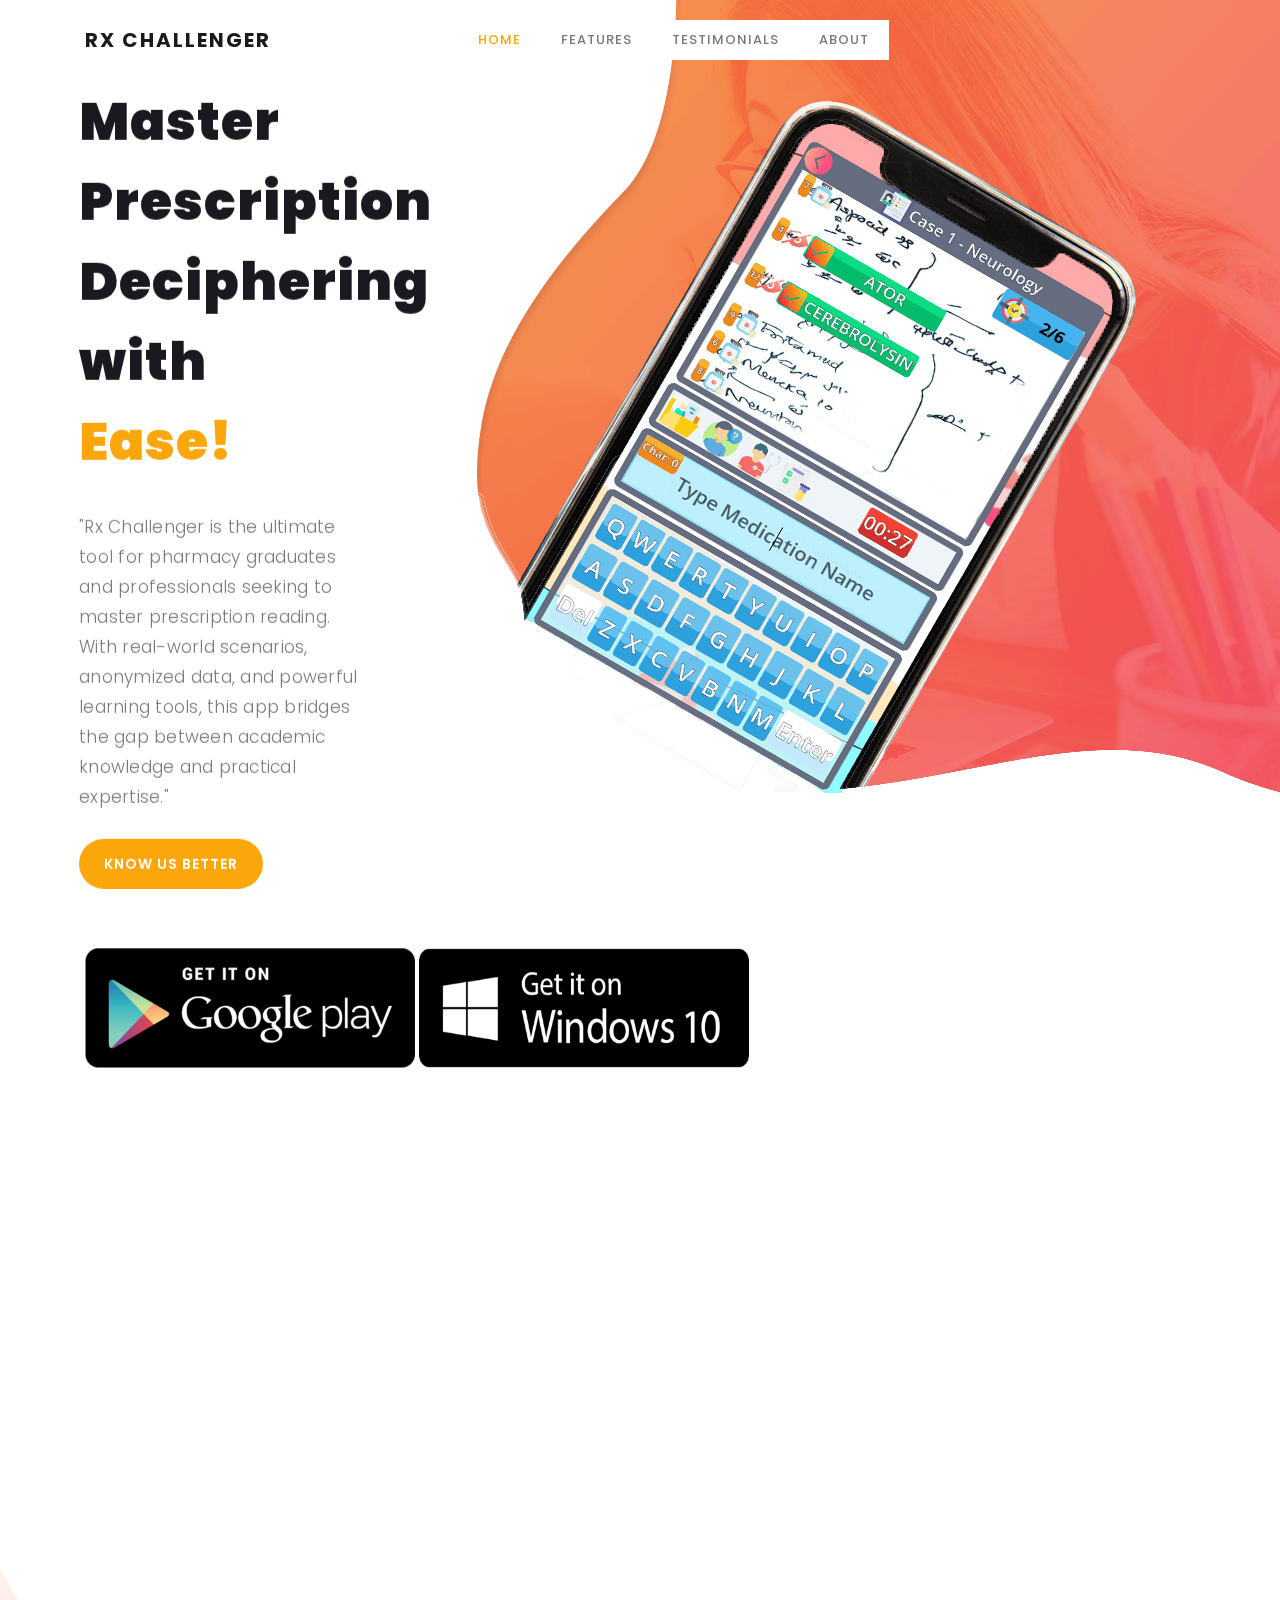
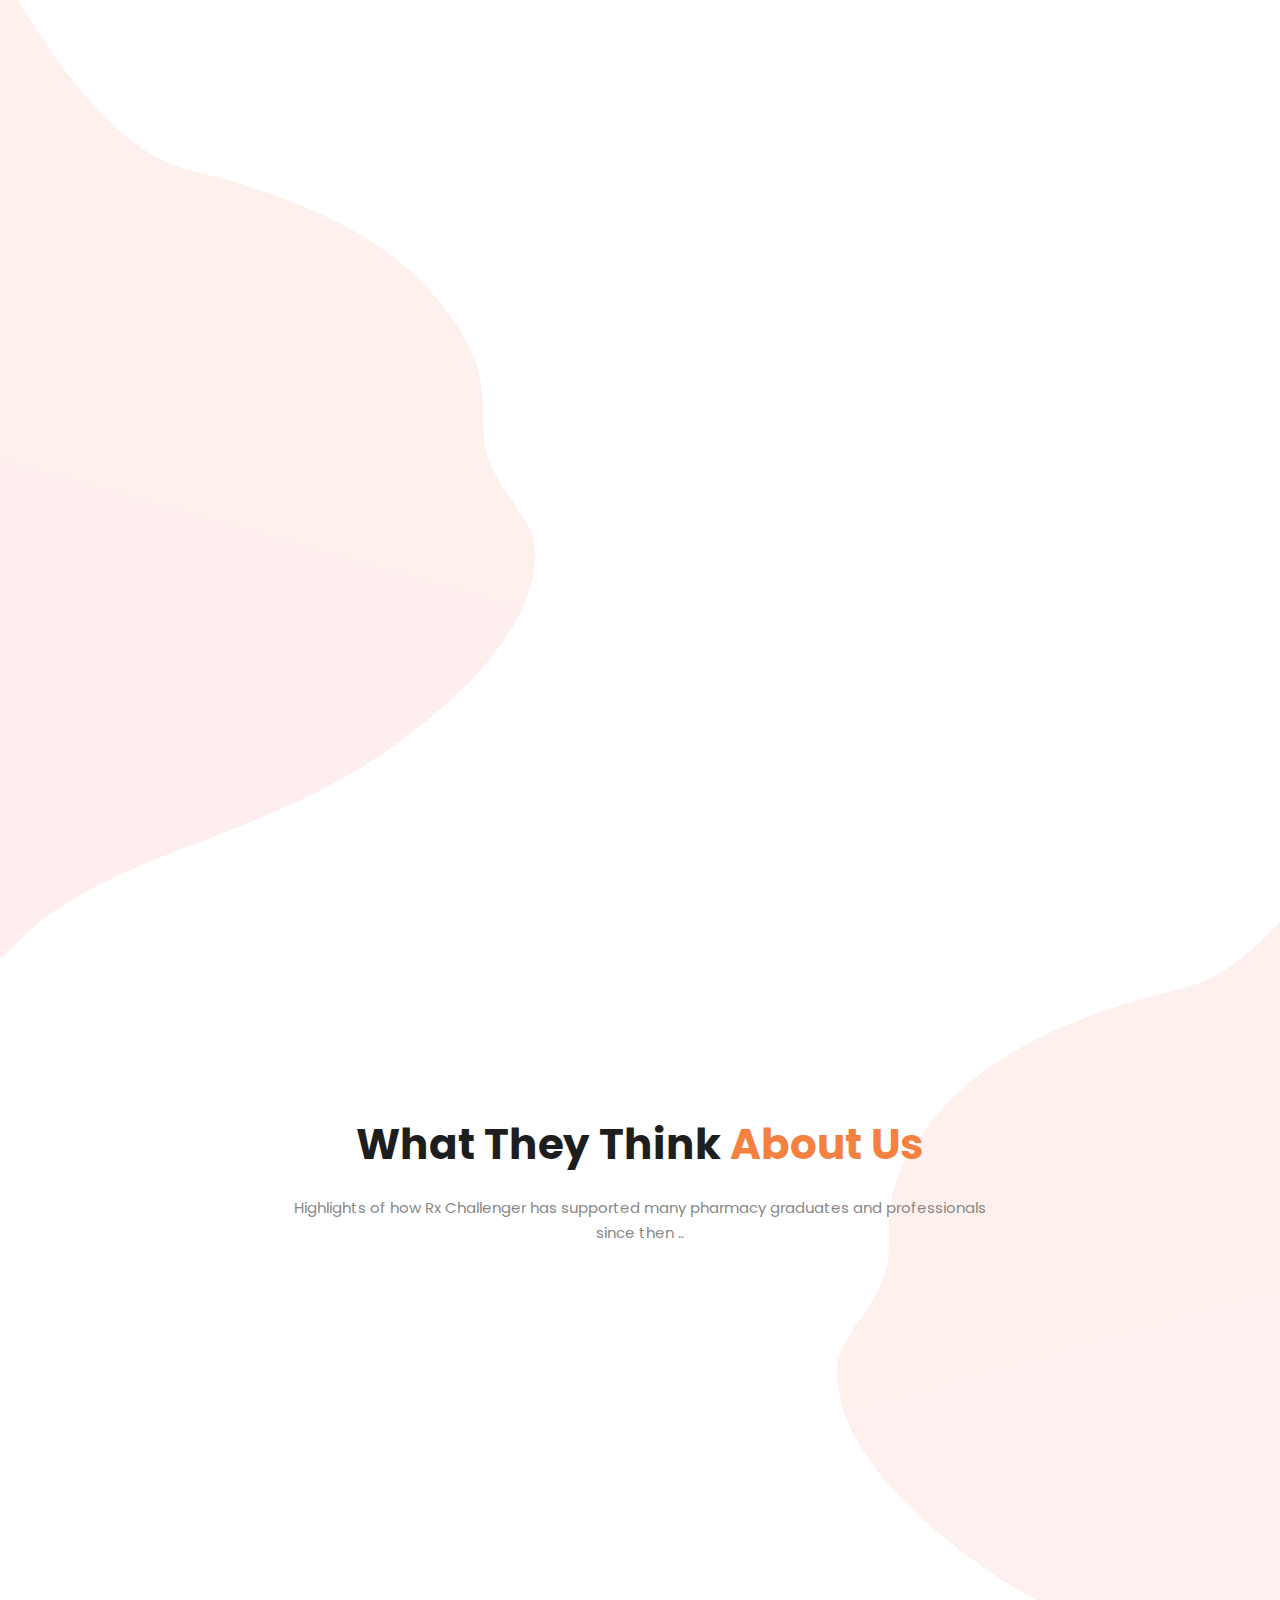
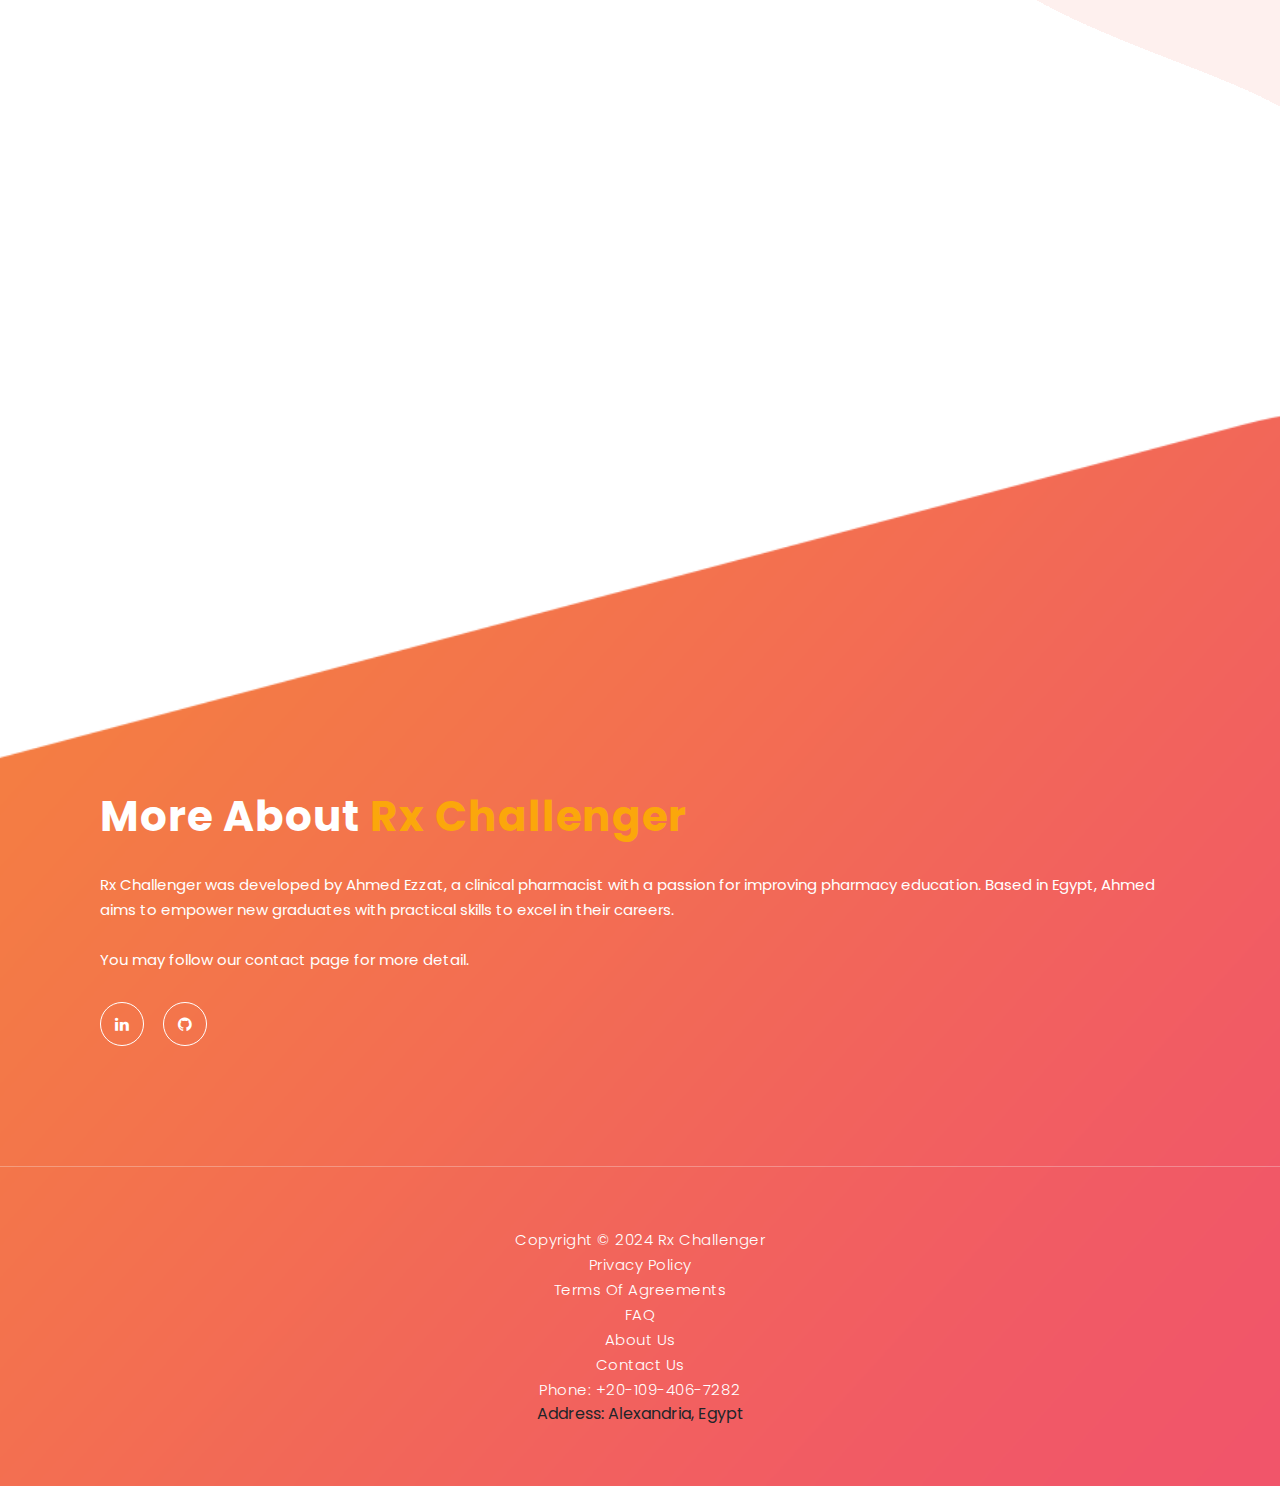
<file: index.html>
<!DOCTYPE html>
<html lang="en">
  <head>
    <meta charset="utf-8" />
    <meta
      name="viewport"
      content="width=device-width, initial-scale=1, shrink-to-fit=no"
    />
    <meta name="google-site-verification" content="WOvxuAgGRNXdc__7ownlvHjdB1ttcFwH7L1prcIbDKE" />
    <meta name="description" content="Empowering pharmacy trainees with interactive learning tools to read and interpret prescriptions. Start your journey today!" />
    <meta property="og:description" content="Empowering pharmacy trainees with interactive learning tools to read and interpret prescriptions. Start your journey today!" />
    <meta name="author" content="RxChallenger" />
    <meta property="og:title" content="RxChallenger" />
    <meta property="og:type" content="Website" />
    <meta property="og:url" content="https://rxchallenger.github.io/">
    <meta property="og:image" content="https://rxchallenger.github.io/assets/images/rx_325x325.png">
    <meta property="og:locale" content="en_GB">
    <link rel="canonical" href="https://rxchallenger.github.io/" />
    <link href="https://fonts.googleapis.com/css?family=Poppins:100,200,300,400,500,600,700,800,900&display=swap" rel="stylesheet"/>
    <title>Rx Challenger - Master Prescription Deciphering with Ease!</title>
    <link rel="icon" type="image/x-icon" href="/favicon.ico">
    <script type="application/ld+json">
      {         
         "@context": "https://schema.org/",         
         "@type": "WebPage",         
         "@id": "#WebPage",         
         "url": "https://rxchallenger.github.io/",          
         "name": "RxChallenger App"
       } 
   </script>
    <!-- Additional CSS Files -->
    <link
      rel="stylesheet"
      type="text/css"
      href="assets/css/bootstrap.min.css"
    />
    <link rel="stylesheet" type="text/css" href="assets/css/font-awesome.css" />
    <link rel="stylesheet" href="assets/css/theme.css" />
    <link rel="stylesheet" href="assets/css/owl-carousel.css" />
  </head>

  <body>
    <!-- ***** Preloader Start ***** -->
    <div id="preloader">
      <div class="jumper">
        <div></div>
        <div></div>
        <div></div>
      </div>
    </div>
    <!-- ***** Preloader End ***** -->

    <!-- ***** Header Area Start ***** -->
    <header class="header-area header-sticky">
      <div class="container">
        <div class="row">
          <div class="col-12">
            <nav class="main-nav">
              <!-- ***** Logo Start ***** -->
              <a href="index.html" class="logo" style="font-size: 20px">
                Rx Challenger
              </a>
              <!-- ***** Logo End ***** -->
              <!-- ***** Menu Start ***** -->
              <ul class="nav">
                <li class="scroll-to-section">
                  <a href="#welcome" class="menu-item">Home</a>
                </li>
                <li class="scroll-to-section">
                  <a href="#about" class="menu-item">Features</a>
                </li>
                <li class="scroll-to-section">
                  <a href="#testimonials" class="menu-item">Testimonials</a>
                </li>
                <li class="scroll-to-section">
                  <a href="#contact-us" class="menu-item">About</a>
                </li>
              </ul>
              <a class="menu-trigger">
                <span>Menu</span>
              </a>
              <!-- ***** Menu End ***** -->
            </nav>
          </div>
        </div>
      </div>
    </header>
    <!-- ***** Header Area End ***** -->

    <!-- ***** Welcome Area Start ***** -->
    <div class="welcome-area" id="welcome">
      <!-- ***** Header Text Start ***** -->
      <div class="header-text">
        <div class="container">
          <div class="row">
            <div
              class="left-text col-lg-6 col-md-12 col-sm-12 col-xs-12"
              data-scroll-reveal="enter left move 30px over 0.6s after 0.4s"
            >
              <h1>Master Prescription Deciphering with <em>Ease!</em></h1>
              <p>
                "Rx Challenger is the ultimate tool for pharmacy graduates and professionals seeking to master prescription
                 reading. With real-world scenarios, anonymized data, and powerful learning tools, 
                 this app bridges the gap between academic knowledge and practical expertise."
              </p>
              <a href="#about" class="main-button-slider">KNOW US BETTER</a>
            </div>
          </div>
        </div>
      </div>
      <!-- ***** Header Text End ***** -->
    </div>
    <br /><br />
    <!-- ***** Welcome Area End ***** -->
    <div class="container"> <a href = "https://play.google.com/store/apps/details?id=com.pharmacycafe.goodrx&hl=en">
      <img src="assets/images/googleplay.png" height="120px" width="330px" alt="Googleplay"></img></a>
      <a href = "https://github.com/rxchallenger/rxchallenger.github.io/raw/refs/heads/main/download/rxchallenger%20v1.0.0.2.exe">
        <img src="assets/images/windows.png" height="120px" width="330px "alt="Windows App"></img></a>
    </div>
    <!-- ***** Features Big Item Start ***** -->
    <section class="section" id="about">
      <div class="container">
        <div class="row">
          <div
            class="col-lg-4 col-md-6 col-sm-12 col-xs-12"
            data-scroll-reveal="enter left move 30px over 0.6s after 0.4s"
          >
            <div class="features-item">
              <div class="features-icon">
                <h2>01</h2>
                <img src="assets/images/features-icon-1.png" alt="Real, Anonymized Prescriptions" />
                <h4>Real, Anonymized Prescriptions</h4>
                <p>
                  Authentic yet anonymized prescriptions, 
                  carefully curated to reflect the most common diagnoses.
                </p>
                <a href="#testimonials" class="main-button"> Read More </a>
              </div>
            </div>
          </div>
          <div
            class="col-lg-4 col-md-6 col-sm-12 col-xs-12"
            data-scroll-reveal="enter bottom move 30px over 0.6s after 0.4s"
          >
            <div class="features-item">
              <div class="features-icon">
                <h2>02</h2>
                <img src="assets/images/features-icon-2.png" alt="Cloud Progress Saving" />
                <h4>Cloud Progress Saving</h4>
                <p>
                  Save your progress securely with cloud storage. Start on one device and pick up where you left off on another.
                </p>
                <a href="#testimonials" class="main-button"> Discover More </a>
              </div>
            </div>
          </div>
          <div
            class="col-lg-4 col-md-6 col-sm-12 col-xs-12"
            data-scroll-reveal="enter right move 30px over 0.6s after 0.4s"
          >
            <div class="features-item">
              <div class="features-icon">
                <h2>03</h2>
                <img src="assets/images/features-icon-3.png" alt="Tooltip Assistance" />
                <h4>Tooltip Assistance</h4>
                <p>
                  Decode complex prescriptions with context-specific help: patient history, chief complaints, diagnosis, and lab values.
                </p>
                <a href="#testimonials" class="main-button"> More Detail </a>
              </div>
            </div>
          </div>
        </div>
      </div>
    </section>
    <!-- ***** Features Big Item End ***** -->

    <div class="left-image-decor"></div>

    <!-- ***** Features Big Item Start ***** -->
    <section class="section" id="promotion">
      <div class="container">
        <div class="row">
          <div
            class="left-image col-lg-5 col-md-12 col-sm-12 mobile-bottom-fix-big"
            data-scroll-reveal="enter left move 30px over 0.6s after 0.4s"
          >
            <img
              src="assets/images/left-image.png"
              class="rounded img-fluid d-block mx-auto"
              alt="App"
            />
          </div>
          <div
            class="right-text offset-lg-1 col-lg-6 col-md-12 col-sm-12 mobile-bottom-fix"
          >
            <ul>
              <li
                data-scroll-reveal="enter right move 30px over 0.6s after 0.4s"
              >
                <img src="assets/images/about-icon-01.png" alt="Patient History" />
                <div class="text">
                  <h4>Patient History</h4>
                  <p>
                    Provides a brief, relevant medical history for each patient. 
                    This includes chronic conditions, past medications, surgeries, allergies, or other critical factors 
                    influencing prescription decisions. Helps users understand the background of the patient and its connection to the prescribed medications.
                  </p>
                </div>
              </li>
              <li
                data-scroll-reveal="enter right move 30px over 0.6s after 0.5s"
              >
                <img src="assets/images/about-icon-02.png" alt="Chief Complaints" />
                <div class="text">
                  <h4>Chief Complaints</h4>
                  <p>
                    Summarizes the primary reasons why the patient sought medical attention, presented as short, clear bullet points.
                    Mimics real-world scenarios where pharmacists must quickly identify and address the patient's primary concerns.
                  </p>
                </div>
              </li>
              <li
                data-scroll-reveal="enter right move 30px over 0.6s after 0.6s"
              >
                <img src="assets/images/about-icon-03.png" alt="Diagnosis" />
                <div class="text">
                  <h4>Diagnosis</h4>
                  <p>
                    Displays the doctor's diagnosis based on patient history, symptoms, and lab results. It acts as a bridge between the patient's condition and the prescribed medication.
                    Familiarizes trainees with how diagnoses guide prescription choices.
                  </p>
                </div>
              </li>
            </ul>
          </div>
        </div>
      </div>
    </section>
    <!-- ***** Features Big Item End ***** -->

    <div class="right-image-decor"></div>

    <!-- ***** Testimonials Starts ***** -->
    <section class="section" id="testimonials">
      <div class="container">
        <div class="row">
          <div class="col-lg-8 offset-lg-2">
            <div class="center-heading">
              <h2>What They Think <em>About Us</em></h2>
              <p>
                Highlights of how Rx Challenger has supported many pharmacy graduates and professionals since then ..
              </p>
            </div>
          </div>
          <div
            class="col-lg-10 col-md-12 col-sm-12 mobile-bottom-fix-big"
            data-scroll-reveal="enter left move 30px over 0.6s after 0.4s"
          >
            <div class="owl-carousel owl-theme">
              <div class="item service-item">
                <div class="author">
                  <i
                    ><img
                      src="assets/images/testimonial-author-1.png"
                      alt="Author One"
                  /></i>
                </div>
                <div class="testimonial-content">
                  <ul class="stars">
                    <li><i class="fa fa-star"></i></li>
                    <li><i class="fa fa-star"></i></li>
                    <li><i class="fa fa-star"></i></li>
                    <li><i class="fa fa-star"></i></li>
                    <li><i class="fa fa-star"></i></li>
                  </ul>
                  <h4>Samer</h4>
                  <p>
                    “Rx Challenger is must for training new hires in our pharmacy. 
                    It provides realistic scenarios that help trainees develop confidence in prescription reading and decision-making. 
                    The detailed patient data and regular updates make it a must-have in retail setting.”
                  </p>
                  <span>Pharmacy Manager</span>
                </div>
              </div>
              <div class="item service-item">
                <div class="author">
                  <i
                    ><img
                      src="assets/images/testimonial-author-2.png"
                      alt="Second Author"
                  /></i>
                </div>
                <div class="testimonial-content">
                  <ul class="stars">
                    <li><i class="fa fa-star"></i></li>
                    <li><i class="fa fa-star"></i></li>
                    <li><i class="fa fa-star"></i></li>
                    <li><i class="fa fa-star"></i></li>
                    <li><i class="fa fa-star"></i></li>
                  </ul>
                  <h4>Saadawy</h4>
                  <p>
                    “As someone who manages pharmacy-related products, 
                    I was impressed by Rx Challenger's thoughtful design and user-friendly interface. 
                    It’s clear that the app was built with deep insight into pharmacy needs, making it a fantastic learning resource.”
                  </p>
                  <span>Product Manager</span>
                </div>
              </div>
              <div class="item service-item">
                <div class="author">
                  <i
                    ><img
                      src="assets/images/testimonial-author-3.png"
                      alt="Author Third"
                  /></i>
                </div>
                <div class="testimonial-content">
                  <ul class="stars">
                    <li><i class="fa fa-star"></i></li>
                    <li><i class="fa fa-star"></i></li>
                    <li><i class="fa fa-star"></i></li>
                  </ul>
                  <h4>Andrew</h4>
                  <p>
                    “Even as a senior pharmacist, I found Rx Challenger an excellent refresher. 
                    The app’s focus on diagnosis and lab values bridges a critical gap in pharmacy training. 
                    I recommend it to anyone looking to stay sharp and mentor younger colleagues more effectively.”
                  </p>
                  <span>Senior Pharmacist</span>
                </div>
              </div>
              <div class="item service-item">
                <div class="author">
                  <i
                    ><img
                      src="assets/images/testimonial-author-4.png"
                      alt="Fourth Author"
                  /></i>
                </div>
                <div class="testimonial-content">
                  <ul class="stars">
                    <li><i class="fa fa-star"></i></li>
                    <li><i class="fa fa-star"></i></li>
                    <li><i class="fa fa-star"></i></li>
                    <li><i class="fa fa-star"></i></li>
                  </ul>
                  <h4>Hesham</h4>
                  <p>
                    "Rx Challenger stands out as an educational app with exceptional attention to detail. 
                    Testing the app gave me insights into its robust features like cloud sync and tooltips. 
                    The seamless user experience reflects the developer commitment to quality and learning outcomes"
                  </p>
                  <span>Software Tester</span>
                </div>
              </div>
            </div>
          </div>
        </div>
      </div>
    </section>
    <!-- ***** Testimonials Ends ***** -->

    <!-- ***** Footer Start ***** -->
    <footer id="contact-us">
      <div class="container">
        <div class="footer-content">
          <div class="row">
            <div class="col-lg-6 col-md-12 col-sm-12">
              </div>
            </div>
             <br /><br /><br /><br /><br /><br />
            <div class="right-content col-lg-12 col-md-12 col-sm-12">
              <h2>More About <em>Rx Challenger</em></h2>
              <p>
                Rx Challenger was developed by Ahmed Ezzat, a clinical pharmacist with a passion for improving pharmacy education. 
                Based in Egypt, Ahmed aims to empower new graduates with practical skills to excel in their careers.
                <br /><br />You may follow our contact page for more detail.
              </p>
              <ul class="social">
                <li>
                  <a href="https://www.linkedin.com/in/ahmed-m-ezzat/" target="_blank" rel="noreferrer nofollow"
                  ><i class="fa fa-linkedin"></i></a>
                </li>
                <li>
                  <a href="https://github.com/Ahmed-M-Ezzat" target="_blank" rel="noreferrer nofollow"
                  ><i class="fa fa-github"></i></a>
                </li>
              </ul>
            </div>
          </div>
        </div>
        <div class="row">
          <div class="col-lg-12">
            <div class="sub-footer">
              <p>
                Copyright &copy; 2024 Rx Challenger
              </p>
              <a href="https://rxchallenger.github.io/privacypolicy" rel="nofollow"><p>Privacy Policy</p></a>
              <a href="terms.html" rel="nofollow"><p>Terms Of Agreements</p></a>
              <a href="/faq.html" rel="nofollow"><p>FAQ</p></a>
              <a href="about.html" rel="nofollow"><p>About Us</p></a>
              <a href="contact.html" rel="nofollow"><p>Contact Us</p></a>
              <p>
                Phone: +20-109-406-7282
              </p>
              <p>
                <Address> Address: Alexandria, Egypt</Address>
              </p>
            </div>
          </div>
        </div>
      </div>
    </footer>

    <!-- jQuery -->
    <script src="assets/js/jquery-2.1.0.min.js"></script>

    <!-- Bootstrap -->
    <script src="assets/js/popper.js"></script>
    <script src="assets/js/bootstrap.min.js"></script>

    <!-- Plugins -->
    <script src="assets/js/owl-carousel.js"></script>
    <script src="assets/js/scrollreveal.min.js"></script>
    <script src="assets/js/waypoints.min.js"></script>
    <script src="assets/js/jquery.counterup.min.js"></script>
    <script src="assets/js/imgfix.min.js"></script>

    <!-- Global Init -->
    <script src="assets/js/custom.js"></script>
  </body>
</html>
</file>
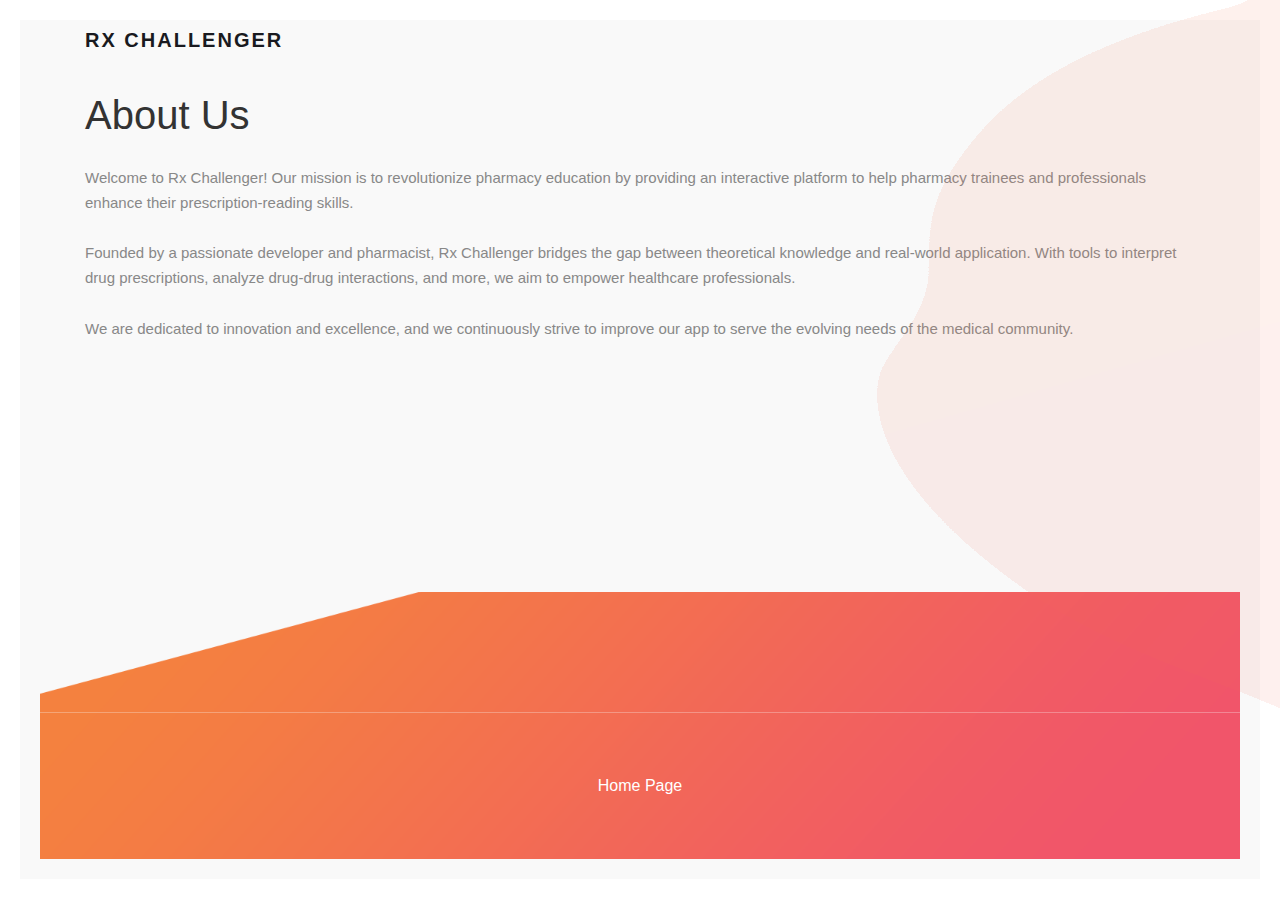
<file: about.html>
<!DOCTYPE html>
<html lang="en">
  <head>
    <meta charset="utf-8" />
    <meta
      name="viewport"
      content="width=device-width, initial-scale=1, shrink-to-fit=no"
    />
    <meta name="description" content="Learn more about Rx Challenger, a leading app that bridges the gap between academic pharmacy knowledge and real-world application through interactive learning." />
    <meta name="author" content="RxChallenger" />
    <link
      href="https://fonts.googleapis.com/css?family=Poppins:100,200,300,400,500,600,700,800,900&display=swap"
      rel="stylesheet"
    />

    <title>About Us for Rx Challenger</title>
    <link rel="icon" type="image/x-icon" href="/favicon.ico">

    <!-- Additional CSS Files -->
    <link
      rel="stylesheet"
      type="text/css"
      href="assets/css/bootstrap.min.css"
    />

    <link rel="stylesheet" type="text/css" href="assets/css/font-awesome.css" />

    <link rel="stylesheet" href="assets/css/theme.css" />

    <link rel="stylesheet" href="assets/css/owl-carousel.css" />
  </head>

  <body>
    <!-- ***** Preloader Start ***** -->
    <div id="preloader">
      <div class="jumper">
        <div></div>
        <div></div>
        <div></div>
      </div>
    </div>
    <!-- ***** Preloader End ***** -->

    <!-- ***** Header Area Start ***** -->
    <header class="header-area header-sticky">
      <div class="container">
        <div class="row">
          <div class="col-12">
            <nav class="main-nav">
              <!-- ***** Logo Start ***** -->
              <a href="rxchallenger.github.io" class="logo" style="font-size: 20px">
                Rx Challenger
              </a>
              <!-- ***** Logo End ***** -->
            </nav>
          </div>
        </div>
      </div>
    </header>
    <!-- ***** Header Area End ***** -->
    

    <div class="right-image-decor"></div>
    <div class = "container">

      <style>
        body {
            font-family: Arial, sans-serif;
            line-height: 1.6;
            margin: 20px;
            padding: 20px;
            background-color: #f9f9f9;
        }
        h1, h2 {
            color: #333;
        }
    </style>

</head>
<body>
  <br><br>
  <h1>About Us</h1>
  <br>

  <p>
      Welcome to Rx Challenger! Our mission is to revolutionize pharmacy education by providing an interactive platform to help pharmacy trainees and professionals enhance their prescription-reading skills.
  </p>
  <br>

  <p>
      Founded by a passionate developer and pharmacist, Rx Challenger bridges the gap between theoretical knowledge and real-world application. With tools to interpret drug prescriptions, analyze drug-drug interactions, and more, we aim to empower healthcare professionals.
  </p>
  <br>

  <p>
      We are dedicated to innovation and excellence, and we continuously strive to improve our app to serve the evolving needs of the medical community.
  </p>
  <br>
</body>

    </div>
    <br>
    <!-- ***** Footer Start ***** -->
    <footer id="contact-us">
            
        </div>
        <div class="row">
          <div class="col-lg-12">
            <div class="sub-footer">
            <a href="https://rxchallenger.github.io/" <p>Home Page</p> </a>
            </ul>
            </div>
          </div>
        </div>
      </div>
    </footer>
    <!-- ***** Footer End ***** -->
    <!-- jQuery -->
    <script src="assets/js/jquery-2.1.0.min.js"></script>

    <!-- Bootstrap -->
    <script src="assets/js/popper.js"></script>
    <script src="assets/js/bootstrap.min.js"></script>

    <!-- Plugins -->
    <script src="assets/js/owl-carousel.js"></script>
    <script src="assets/js/scrollreveal.min.js"></script>
    <script src="assets/js/waypoints.min.js"></script>
    <script src="assets/js/jquery.counterup.min.js"></script>
    <script src="assets/js/imgfix.min.js"></script>

    <!-- Global Init -->
    <script src="assets/js/custom.js"></script>
  </body>
</html>
</file>
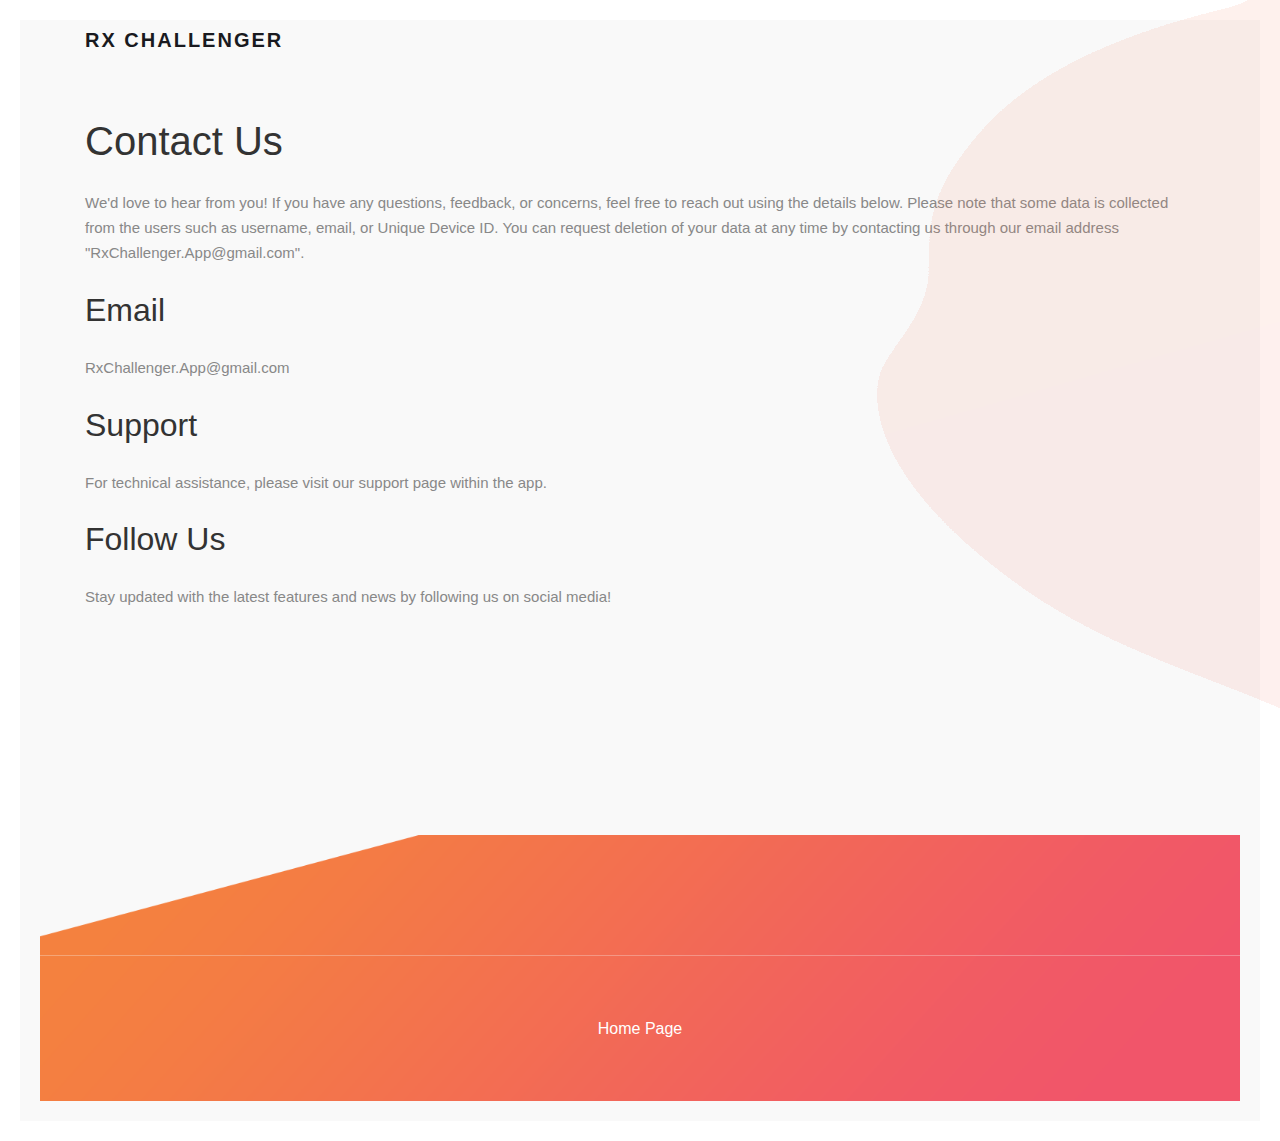
<file: contact.html>
<!DOCTYPE html>
<html lang="en">
  <head>
    <meta charset="utf-8" />
    <meta
      name="viewport"
      content="width=device-width, initial-scale=1, shrink-to-fit=no"
    />
    <meta name="description" content="Need help with Rx Challenger? Reach out to our support team for inquiries, feedback, or technical assistance. We're here to assist you!" />
    <meta name="author" content="RxChallenger" />
    <link
      href="https://fonts.googleapis.com/css?family=Poppins:100,200,300,400,500,600,700,800,900&display=swap"
      rel="stylesheet"
    />

    <title>Contact Us for Rx Challenger</title>
    <link rel="icon" type="image/x-icon" href="/favicon.ico">

    <!-- Additional CSS Files -->
    <link
      rel="stylesheet"
      type="text/css"
      href="assets/css/bootstrap.min.css"
    />

    <link rel="stylesheet" type="text/css" href="assets/css/font-awesome.css" />

    <link rel="stylesheet" href="assets/css/theme.css" />

    <link rel="stylesheet" href="assets/css/owl-carousel.css" />
  </head>

  <body>
    <!-- ***** Preloader Start ***** -->
    <div id="preloader">
      <div class="jumper">
        <div></div>
        <div></div>
        <div></div>
      </div>
    </div>
    <!-- ***** Preloader End ***** -->

    <!-- ***** Header Area Start ***** -->
    <header class="header-area header-sticky">
      <div class="container">
        <div class="row">
          <div class="col-12">
            <nav class="main-nav">
              <!-- ***** Logo Start ***** -->
              <a href="index.html" class="logo" style="font-size: 20px">
                Rx Challenger
              </a>
              <!-- ***** Logo End ***** -->
            </nav>
          </div>
        </div>
      </div>
    </header>
    <!-- ***** Header Area End ***** -->
    

    <div class="right-image-decor"></div>
    <div class = "container">

      <style>
        body {
            font-family: Arial, sans-serif;
            line-height: 1.6;
            margin: 20px;
            padding: 20px;
            background-color: #f9f9f9;
        }
        h1, h2 {
            color: #333;
        }
    </style>

</head>
<body>
  <br><br><br>
  <h1>Contact Us</h1>
  <br>

  <p>
      We'd love to hear from you! If you have any questions, feedback, or concerns, feel free to reach out using the details below.
      Please note that some data is collected from the users such as username, email, or Unique Device ID. You can request deletion
      of your data at any time by contacting us through our email address "RxChallenger.App@gmail.com".
  </p>
  <br>

  <h2>Email</h2>
  <br>
  <p>RxChallenger.App@gmail.com</p>
  <br>

  <h2>Support</h2>
  <br>
  <p>For technical assistance, please visit our support page within the app.</p>
  <br>

  <h2>Follow Us</h2>
  <br>
  <p>Stay updated with the latest features and news by following us on social media!</p>
</body>

    </div>
    <br>
    <!-- ***** Footer Start ***** -->
    <footer id="contact-us">
            
        </div>
        <div class="row">
          <div class="col-lg-12">
            <div class="sub-footer">
            <a href="https://rxchallenger.github.io/" <p>Home Page</p> </a>
            </ul>
            </div>
          </div>
        </div>
      </div>
    </footer>
    <!-- ***** Footer End ***** -->
    <!-- jQuery -->
    <script src="assets/js/jquery-2.1.0.min.js"></script>

    <!-- Bootstrap -->
    <script src="assets/js/popper.js"></script>
    <script src="assets/js/bootstrap.min.js"></script>

    <!-- Plugins -->
    <script src="assets/js/owl-carousel.js"></script>
    <script src="assets/js/scrollreveal.min.js"></script>
    <script src="assets/js/waypoints.min.js"></script>
    <script src="assets/js/jquery.counterup.min.js"></script>
    <script src="assets/js/imgfix.min.js"></script>

    <!-- Global Init -->
    <script src="assets/js/custom.js"></script>
  </body>
</html>
</file>
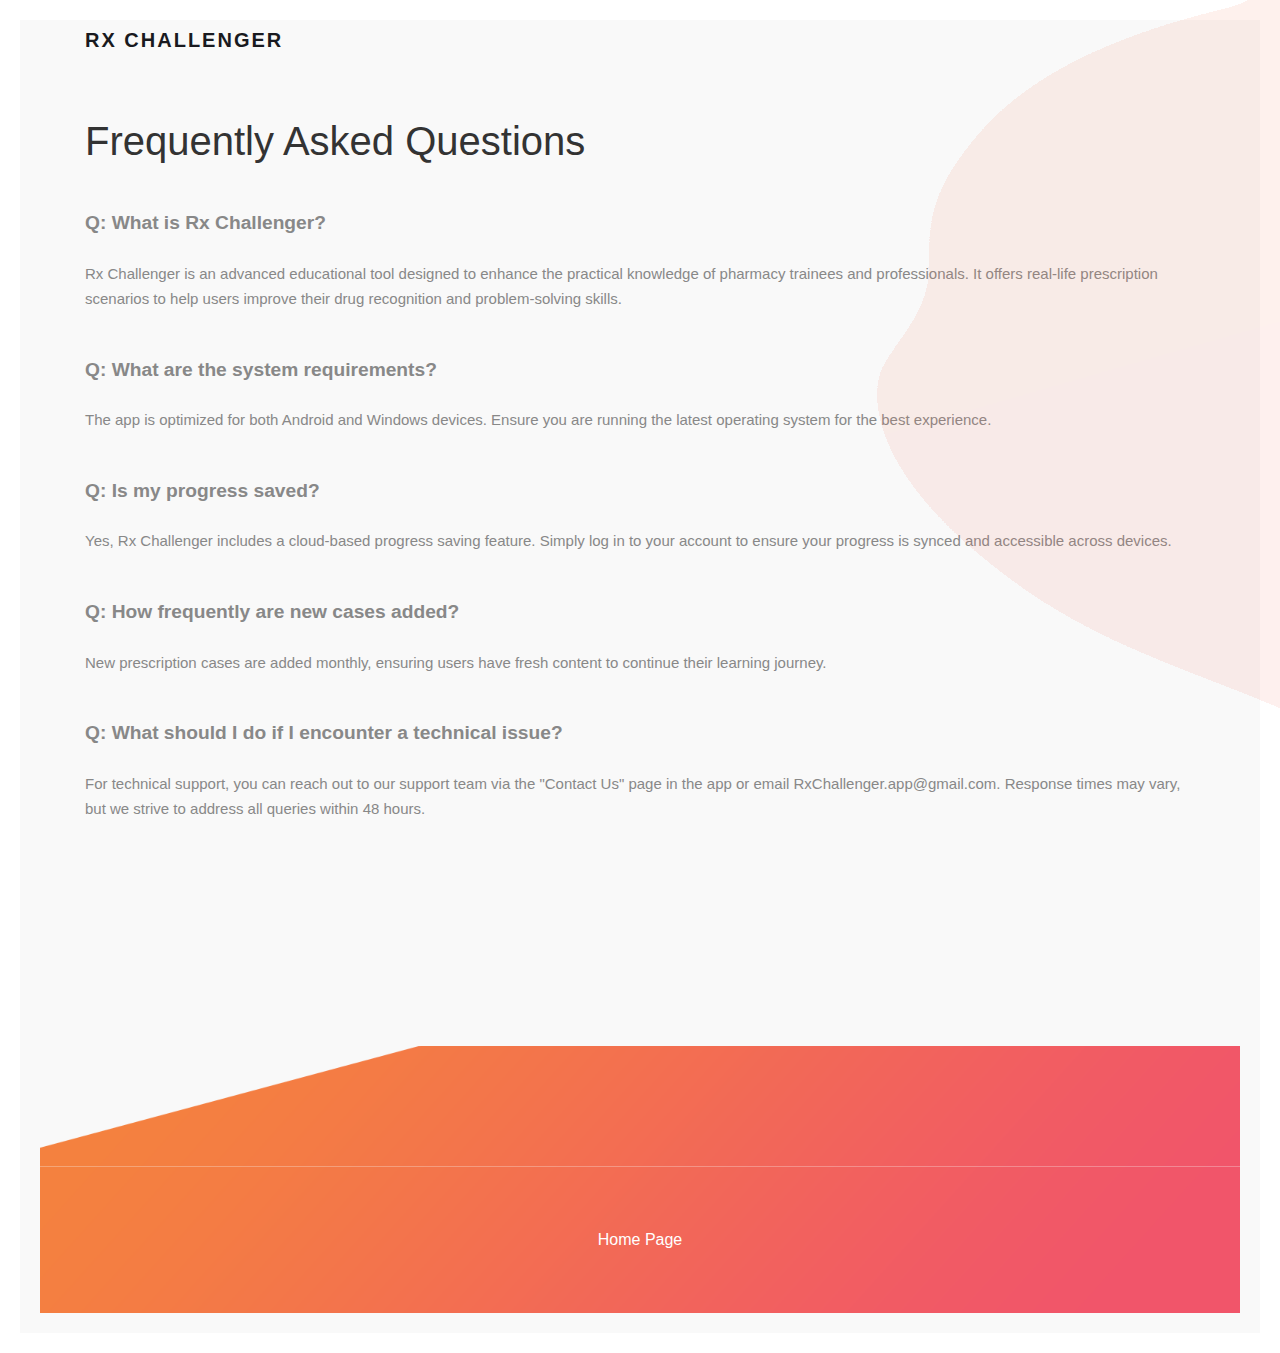
<file: faq.html>
<!DOCTYPE html>
<html lang="en">
  <head>
    <meta charset="utf-8" />
    <meta
      name="viewport"
      content="width=device-width, initial-scale=1, shrink-to-fit=no"
    />
    <meta name="description" content="Find answers to frequently asked questions about Rx Challenger, including features, troubleshooting, and updates. Get quick help here!" />
    <meta name="author" content="RxChallenger" />
    <link
      href="https://fonts.googleapis.com/css?family=Poppins:100,200,300,400,500,600,700,800,900&display=swap"
      rel="stylesheet"
    />

    <title>FAQ for Rx Challenger</title>
    <link rel="icon" type="image/x-icon" href="/favicon.ico">

    <!-- Additional CSS Files -->
    <link
      rel="stylesheet"
      type="text/css"
      href="assets/css/bootstrap.min.css"
    />

    <link rel="stylesheet" type="text/css" href="assets/css/font-awesome.css" />

    <link rel="stylesheet" href="assets/css/theme.css" />

    <link rel="stylesheet" href="assets/css/owl-carousel.css" />
  </head>

  <body>
    <!-- ***** Preloader Start ***** -->
    <div id="preloader">
      <div class="jumper">
        <div></div>
        <div></div>
        <div></div>
      </div>
    </div>
    <!-- ***** Preloader End ***** -->

    <!-- ***** Header Area Start ***** -->
    <header class="header-area header-sticky">
      <div class="container">
        <div class="row">
          <div class="col-12">
            <nav class="main-nav">
              <!-- ***** Logo Start ***** -->
              <a href="index.html" class="logo" style="font-size: 20px">
                Rx Challenger
              </a>
              <!-- ***** Logo End ***** -->
            </nav>
          </div>
        </div>
      </div>
    </header>
    <!-- ***** Header Area End ***** -->
    

    <div class="right-image-decor"></div>
    <div class = "container">

      <meta charset="UTF-8">
      <meta name="viewport" content="width=device-width, initial-scale=1.0">
      <title>FAQ</title>
      <style>
          body {
              font-family: Arial, sans-serif;
              line-height: 1.6;
              margin: 20px;
              padding: 20px;
              background-color: #f9f9f9;
          }
          h1 {
              color: #333;
          }
          .question {
              font-weight: bold;
              margin-top: 20px;
              font-size: larger;
          }
      </style>

  </head>
  
<body>
  <br/><br/><br/>
  <h1>Frequently Asked Questions</h1>
  <br/>

  <p class="question">Q: What is Rx Challenger?</p>
  <br/>
  <p>
      Rx Challenger is an advanced educational tool designed to enhance the practical knowledge of pharmacy trainees and professionals. It offers real-life prescription scenarios to help users improve their drug recognition and problem-solving skills.
  </p>
  <br/>

  <p class="question">Q: What are the system requirements?</p>
  <br/>
  <p>
      The app is optimized for both Android and Windows devices. Ensure you are running the latest operating system for the best experience.
  </p>
  <br/>

  <p class="question">Q: Is my progress saved?</p>
  <br/>
  <p>
      Yes, Rx Challenger includes a cloud-based progress saving feature. Simply log in to your account to ensure your progress is synced and accessible across devices.
  </p>
  <br/>

  <p class="question">Q: How frequently are new cases added?</p>
  <br/>
  <p>
      New prescription cases are added monthly, ensuring users have fresh content to continue their learning journey.
  </p>
  <br/>

  <p class="question">Q: What should I do if I encounter a technical issue?</p>
  <br/>
  <p>
      For technical support, you can reach out to our support team via the "Contact Us" page in the app or email RxChallenger.app@gmail.com. Response times may vary, but we strive to address all queries within 48 hours.
  </p>
</body>

    </div>
    <br>
    <!-- ***** Footer Start ***** -->
    <footer id="contact-us">
            
        </div>
        <div class="row">
          <div class="col-lg-12">
            <div class="sub-footer">
            <a href="https://rxchallenger.github.io/" <p>Home Page</p> </a>
            </ul>
            </div>
          </div>
        </div>
      </div>
    </footer>

    <!-- jQuery -->
    <script src="assets/js/jquery-2.1.0.min.js"></script>

    <!-- Bootstrap -->
    <script src="assets/js/popper.js"></script>
    <script src="assets/js/bootstrap.min.js"></script>

    <!-- Plugins -->
    <script src="assets/js/owl-carousel.js"></script>
    <script src="assets/js/scrollreveal.min.js"></script>
    <script src="assets/js/waypoints.min.js"></script>
    <script src="assets/js/jquery.counterup.min.js"></script>
    <script src="assets/js/imgfix.min.js"></script>

    <!-- Global Init -->
    <script src="assets/js/custom.js"></script>
  </body>
</html>
</file>
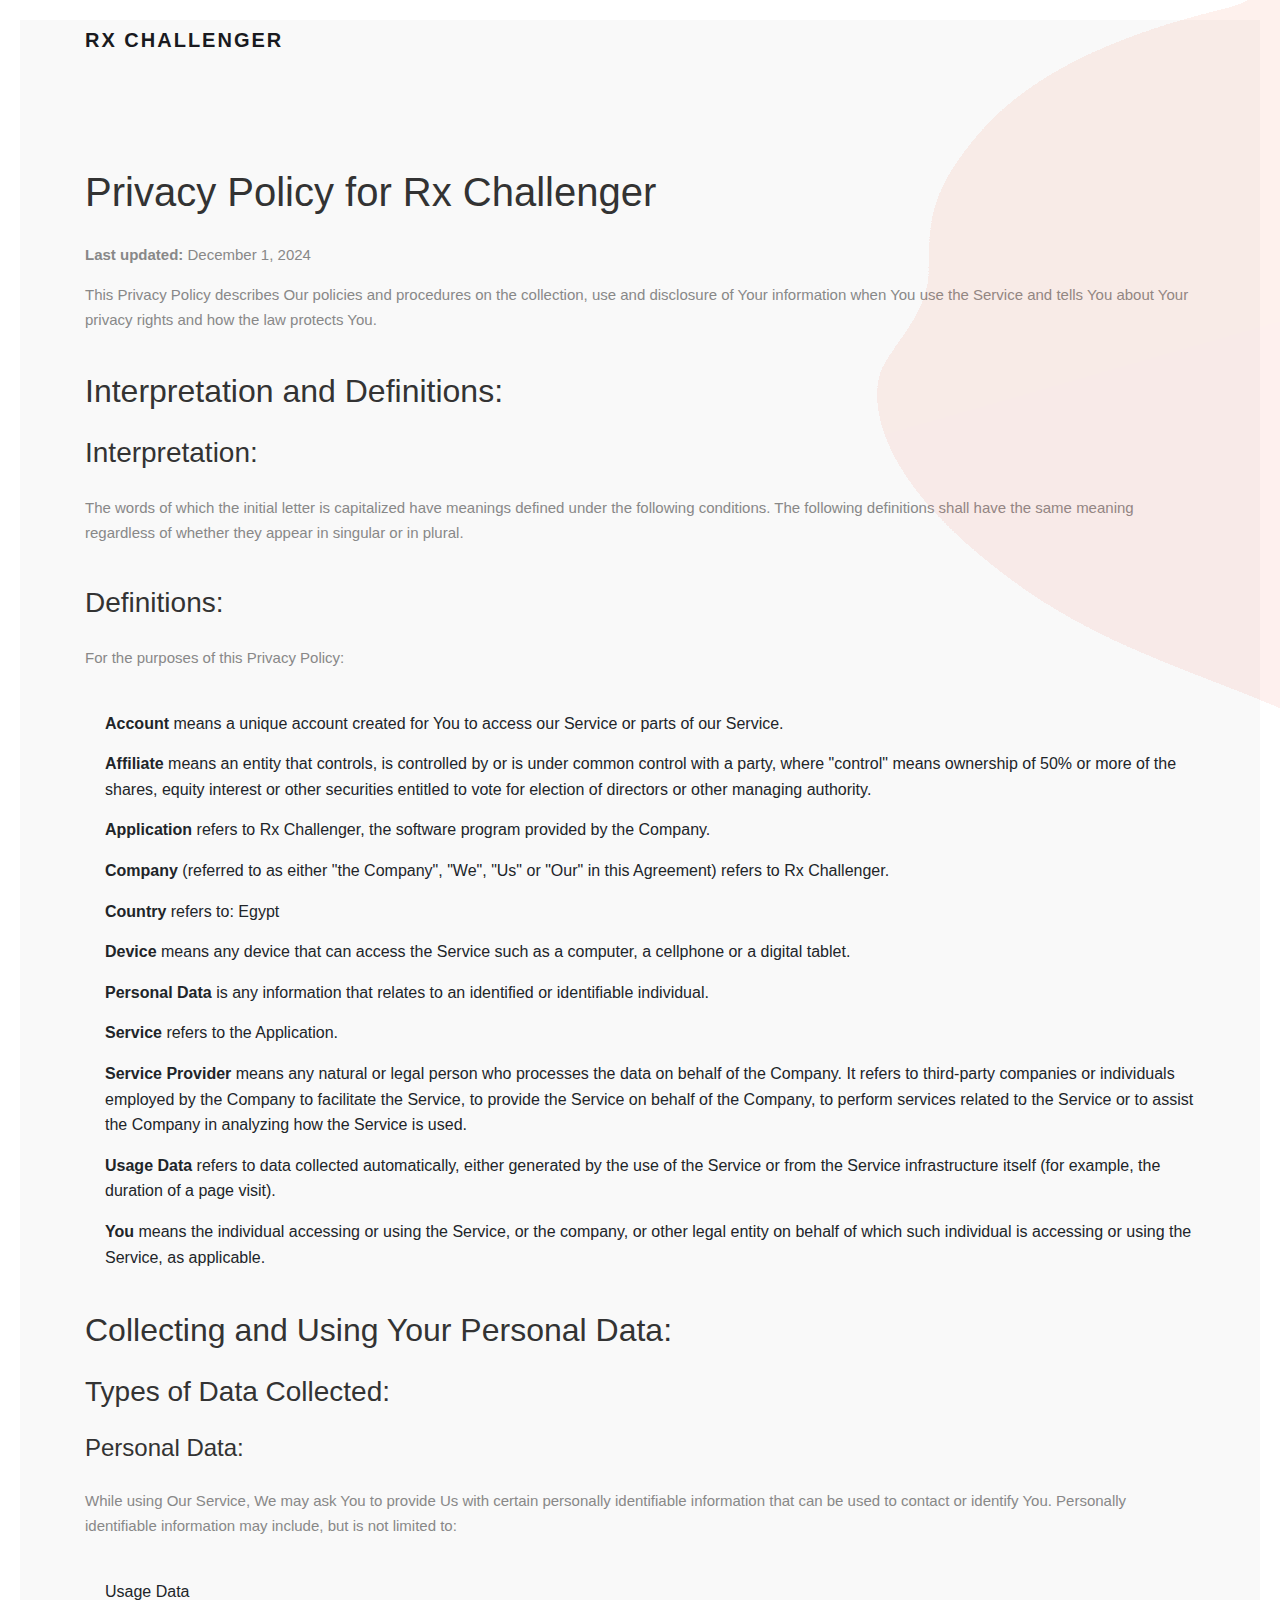
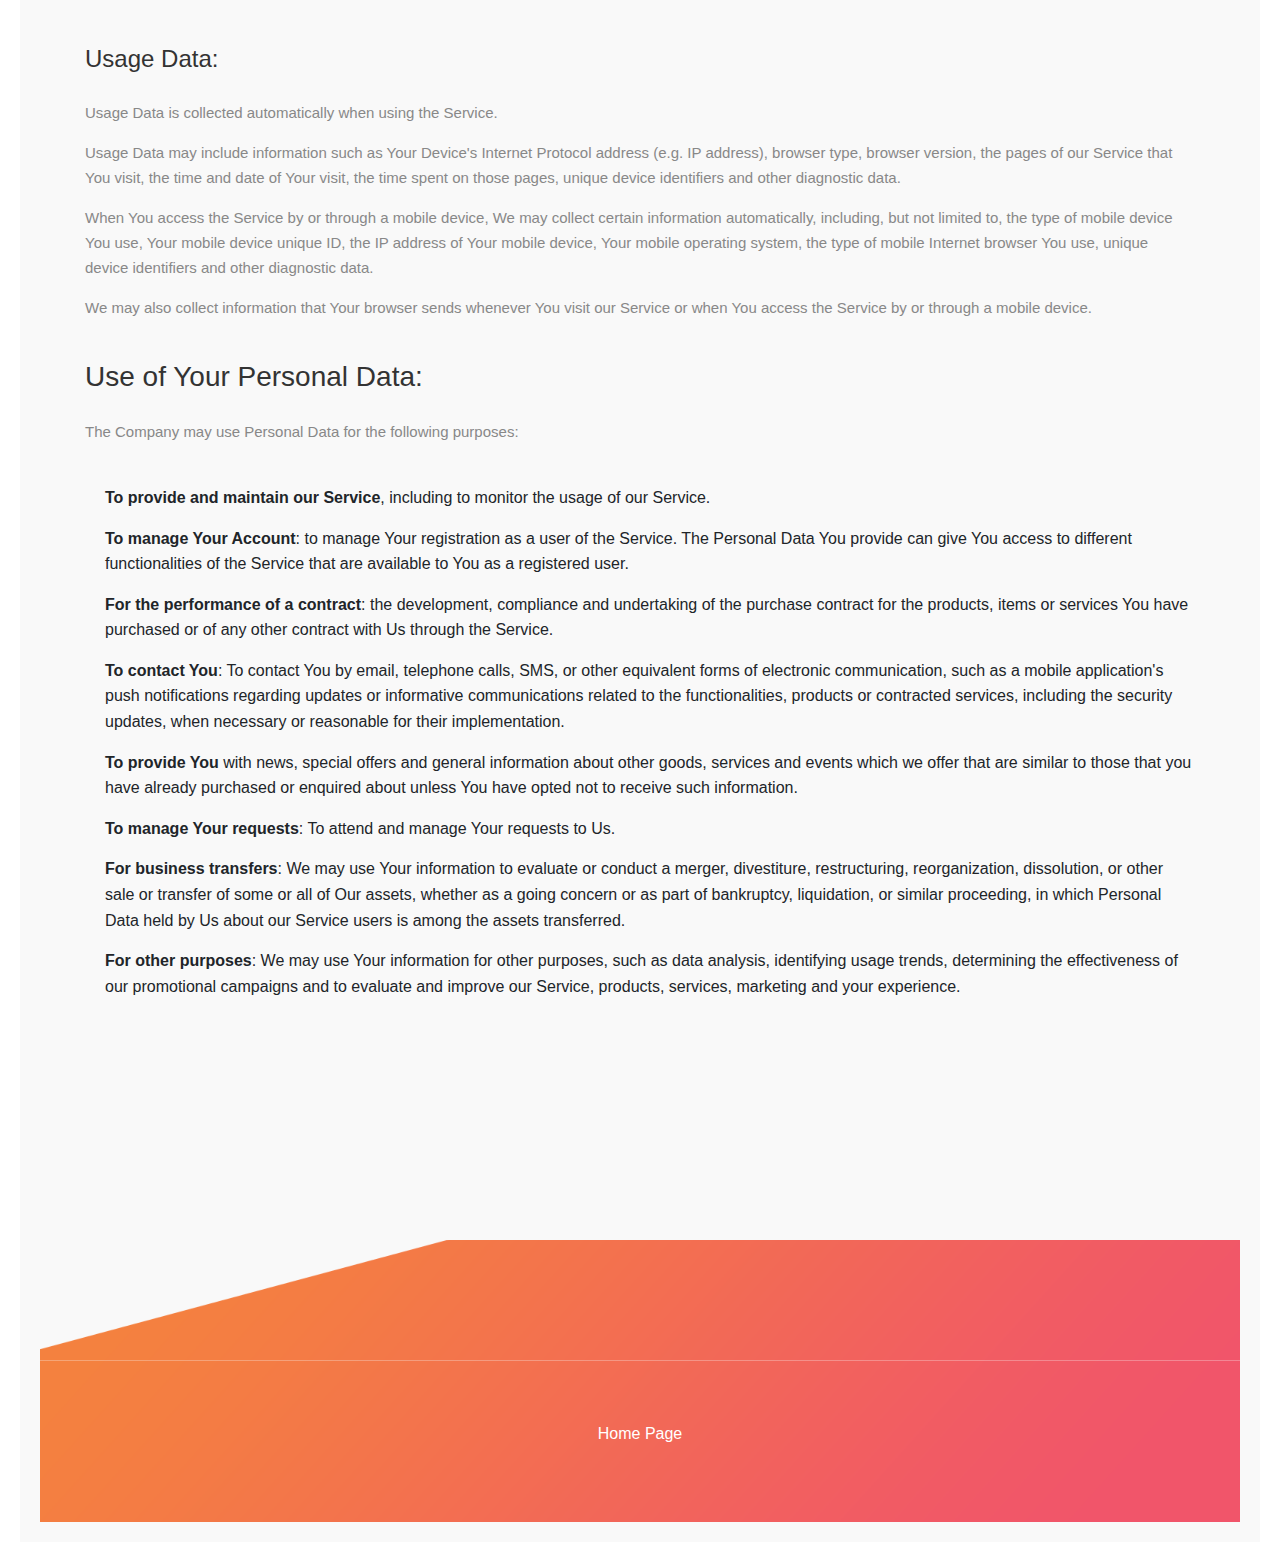
<file: privacypolicy.html>
<!DOCTYPE html>
<html lang="en">
  <head>
    <meta charset="utf-8" />
    <meta
      name="viewport"
      content="width=device-width, initial-scale=1, shrink-to-fit=no"
    />
    <meta name="description" content="Understand how Rx Challenger collects, uses, and protects your data. Read our privacy policy to learn about your rights and our practices." />
    <meta name="author" content="RxChallenger" />
    <link
      href="https://fonts.googleapis.com/css?family=Poppins:100,200,300,400,500,600,700,800,900&display=swap"
      rel="stylesheet"
    />

    <title>Privacy Policy for Rx Challenger</title>
    <link rel="icon" type="image/x-icon" href="/favicon.ico">

    <!-- Additional CSS Files -->
    <link
      rel="stylesheet"
      type="text/css"
      href="assets/css/bootstrap.min.css"
    />

    <link rel="stylesheet" type="text/css" href="assets/css/font-awesome.css" />

    <link rel="stylesheet" href="assets/css/theme.css" />

    <link rel="stylesheet" href="assets/css/owl-carousel.css" />
  </head>

  <body>
    <!-- ***** Preloader Start ***** -->
    <div id="preloader">
      <div class="jumper">
        <div></div>
        <div></div>
        <div></div>
      </div>
    </div>
    <!-- ***** Preloader End ***** -->

    <!-- ***** Header Area Start ***** -->
    <header class="header-area header-sticky">
      <div class="container">
        <div class="row">
          <div class="col-12">
            <nav class="main-nav">
              <!-- ***** Logo Start ***** -->
              <a href="index.html" class="logo" style="font-size: 20px">
                Rx Challenger
              </a>
              <!-- ***** Logo End ***** -->
            </nav>
          </div>
        </div>
      </div>
    </header>
    <!-- ***** Header Area End ***** -->
    

    <div class="right-image-decor"></div>
    <div class = "container">

      <style>
        body {
            font-family: Arial, sans-serif;
            line-height: 1.6;
            margin: 20px;
            padding: 20px;
            background-color: #f9f9f9;
        }
        h1, h2, h3, h4 {
            color: #333;
        }
        p, ul, li {
            margin-bottom: 15px;
        }
        ul {
            padding-left: 20px;
        }
    </style>

</head>
<body>
  <br><br><br><br><br>
    <h1>Privacy Policy for Rx Challenger</h1>
    <br>
    <p><strong>Last updated:</strong> December 1, 2024</p>
    
    <p>
        This Privacy Policy describes Our policies and procedures on the collection, use and disclosure of Your information when You use the Service and tells You about Your privacy rights and how the law protects You.
    </p>
    <br>
    <h2>Interpretation and Definitions:</h2>
    <br>
    <h3>Interpretation:</h3>
    <br>
    <p>
        The words of which the initial letter is capitalized have meanings defined under the following conditions. The following definitions shall have the same meaning regardless of whether they appear in singular or in plural.
    </p>
    <br>
    <h3>Definitions:</h3>
    <br>
    <p>For the purposes of this Privacy Policy:</p>
    <br>
    <ul>
        <li><strong>Account</strong> means a unique account created for You to access our Service or parts of our Service.</li>
        <li><strong>Affiliate</strong> means an entity that controls, is controlled by or is under common control with a party, where "control" means ownership of 50% or more of the shares, equity interest or other securities entitled to vote for election of directors or other managing authority.</li>
        <li><strong>Application</strong> refers to Rx Challenger, the software program provided by the Company.</li>
        <li><strong>Company</strong> (referred to as either "the Company", "We", "Us" or "Our" in this Agreement) refers to Rx Challenger.</li>
        <li><strong>Country</strong> refers to: Egypt</li>
        <li><strong>Device</strong> means any device that can access the Service such as a computer, a cellphone or a digital tablet.</li>
        <li><strong>Personal Data</strong> is any information that relates to an identified or identifiable individual.</li>
        <li><strong>Service</strong> refers to the Application.</li>
        <li>
            <strong>Service Provider</strong> means any natural or legal person who processes the data on behalf of the Company. It refers to third-party companies or individuals employed by the Company to facilitate the Service, to provide the Service on behalf of the Company, to perform services related to the Service or to assist the Company in analyzing how the Service is used.
        </li>
        <li>
            <strong>Usage Data</strong> refers to data collected automatically, either generated by the use of the Service or from the Service infrastructure itself (for example, the duration of a page visit).
        </li>
        <li>
            <strong>You</strong> means the individual accessing or using the Service, or the company, or other legal entity on behalf of which such individual is accessing or using the Service, as applicable.
        </li>
    </ul>
    <br>
    <h2>Collecting and Using Your Personal Data:</h2>
    <br>
    <h3>Types of Data Collected:</h3>
    <br>
    <h4>Personal Data:</h4>
    <br>
    <p>
        While using Our Service, We may ask You to provide Us with certain personally identifiable information that can be used to contact or identify You. Personally identifiable information may include, but is not limited to:
    </p>
    <br>
    <ul>
        <li>Usage Data</li>
    </ul>
    <br>
    <h4>Usage Data:</h4>
    <br>
    <p>
        Usage Data is collected automatically when using the Service.
    </p>
    
    <p>
        Usage Data may include information such as Your Device's Internet Protocol address (e.g. IP address), browser type, browser version, the pages of our Service that You visit, the time and date of Your visit, the time spent on those pages, unique device identifiers and other diagnostic data.
    </p>
    
    <p>
        When You access the Service by or through a mobile device, We may collect certain information automatically, including, but not limited to, the type of mobile device You use, Your mobile device unique ID, the IP address of Your mobile device, Your mobile operating system, the type of mobile Internet browser You use, unique device identifiers and other diagnostic data.
    </p>
    
    <p>
        We may also collect information that Your browser sends whenever You visit our Service or when You access the Service by or through a mobile device.
    </p>
    <br>
    <h3>Use of Your Personal Data:</h3>
    <br>
    <p>The Company may use Personal Data for the following purposes:</p>
    <br>
    <ul>
        <li><strong>To provide and maintain our Service</strong>, including to monitor the usage of our Service.</li>
        <li><strong>To manage Your Account</strong>: to manage Your registration as a user of the Service. The Personal Data You provide can give You access to different functionalities of the Service that are available to You as a registered user.</li>
        <li>
            <strong>For the performance of a contract</strong>: the development, compliance and undertaking of the purchase contract for the products, items or services You have purchased or of any other contract with Us through the Service.
        </li>
        <li>
            <strong>To contact You</strong>: To contact You by email, telephone calls, SMS, or other equivalent forms of electronic communication, such as a mobile application's push notifications regarding updates or informative communications related to the functionalities, products or contracted services, including the security updates, when necessary or reasonable for their implementation.
        </li>
        <li>
            <strong>To provide You</strong> with news, special offers and general information about other goods, services and events which we offer that are similar to those that you have already purchased or enquired about unless You have opted not to receive such information.
        </li>
        <li><strong>To manage Your requests</strong>: To attend and manage Your requests to Us.</li>
        <li>
            <strong>For business transfers</strong>: We may use Your information to evaluate or conduct a merger, divestiture, restructuring, reorganization, dissolution, or other sale or transfer of some or all of Our assets, whether as a going concern or as part of bankruptcy, liquidation, or similar proceeding, in which Personal Data held by Us about our Service users is among the assets transferred.
        </li>
        <li>
            <strong>For other purposes</strong>: We may use Your information for other purposes, such as data analysis, identifying usage trends, determining the effectiveness of our promotional campaigns and to evaluate and improve our Service, products, services, marketing and your experience.
        </li>
    </ul>
    
    <!-- Add more sections here as needed -->
    
</body>

    </div>
    <br>
    <!-- ***** Footer Start ***** -->
    <footer id="contact-us">
            
        </div>
        <div class="row">
          <div class="col-lg-12">
            <div class="sub-footer">
            <a href="https://rxchallenger.github.io/" <p>Home Page</p> </a>
            </ul>
            </div>
          </div>
        </div>
      </div>
    </footer>
    <!-- ***** Footer End ***** -->
    <!-- jQuery -->
    <script src="assets/js/jquery-2.1.0.min.js"></script>

    <!-- Bootstrap -->
    <script src="assets/js/popper.js"></script>
    <script src="assets/js/bootstrap.min.js"></script>

    <!-- Plugins -->
    <script src="assets/js/owl-carousel.js"></script>
    <script src="assets/js/scrollreveal.min.js"></script>
    <script src="assets/js/waypoints.min.js"></script>
    <script src="assets/js/jquery.counterup.min.js"></script>
    <script src="assets/js/imgfix.min.js"></script>

    <!-- Global Init -->
    <script src="assets/js/custom.js"></script>
  </body>
</html>
</file>
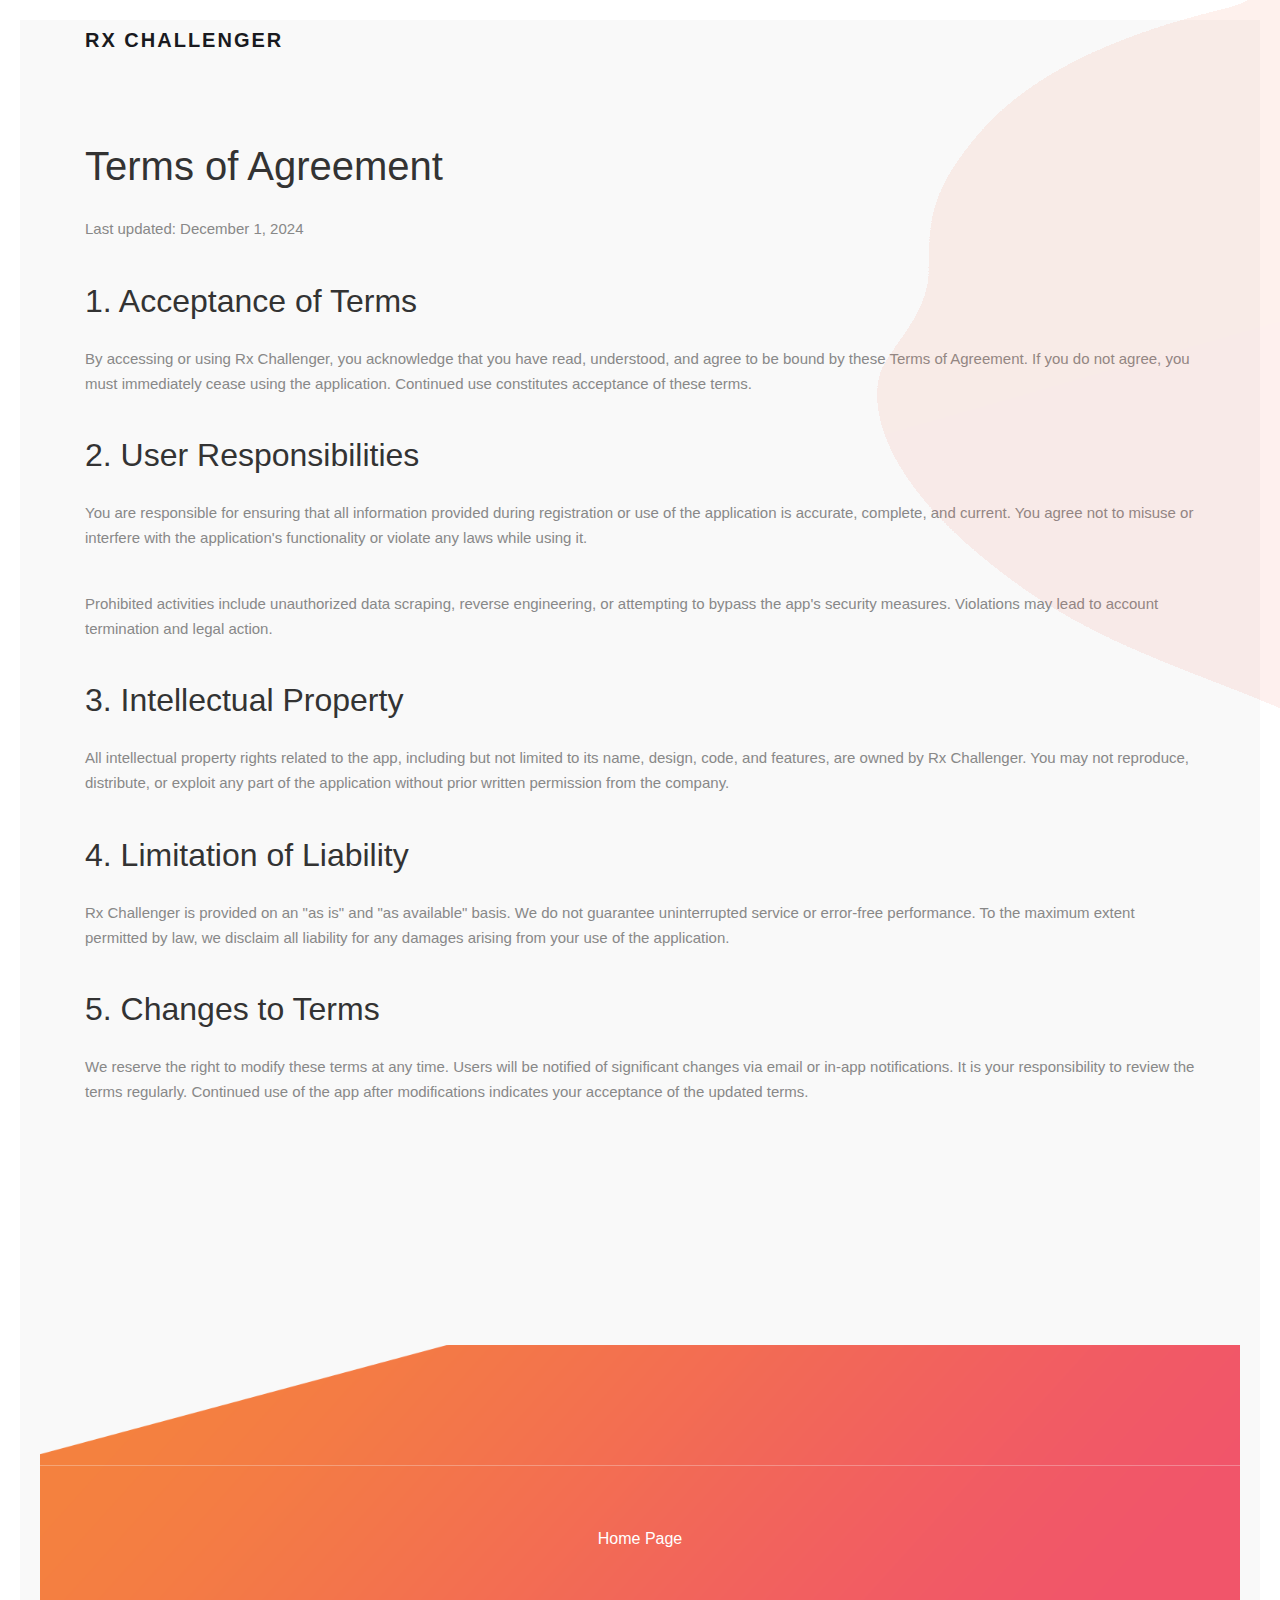
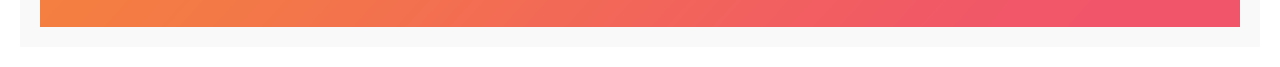
<file: terms.html>
<!DOCTYPE html>
<html lang="en">
  <head>
    <meta charset="utf-8" />
    <meta
      name="viewport"
      content="width=device-width, initial-scale=1, shrink-to-fit=no"
    />
    <meta name="description" content="Review the terms and conditions of using Rx Challenger. Learn about user responsibilities, data usage, and your rights as a user." />
    <meta name="author" content="RxChallenger" />
    <link
      href="https://fonts.googleapis.com/css?family=Poppins:100,200,300,400,500,600,700,800,900&display=swap"
      rel="stylesheet"
    />

    <title>Terms Of Agreement for Rx Challenger</title>
    <link rel="icon" type="image/x-icon" href="/favicon.ico">

    <!-- Additional CSS Files -->
    <link
      rel="stylesheet"
      type="text/css"
      href="assets/css/bootstrap.min.css"
    />

    <link rel="stylesheet" type="text/css" href="assets/css/font-awesome.css" />

    <link rel="stylesheet" href="assets/css/theme.css" />

    <link rel="stylesheet" href="assets/css/owl-carousel.css" />
  </head>

  <body>
    <!-- ***** Preloader Start ***** -->
    <div id="preloader">
      <div class="jumper">
        <div></div>
        <div></div>
        <div></div>
      </div>
    </div>
    <!-- ***** Preloader End ***** -->

    <!-- ***** Header Area Start ***** -->
    <header class="header-area header-sticky">
      <div class="container">
        <div class="row">
          <div class="col-12">
            <nav class="main-nav">
              <!-- ***** Logo Start ***** -->
              <a href="index.html" class="logo" style="font-size: 20px">
                Rx Challenger
              </a>
              <!-- ***** Logo End ***** -->
            </nav>
          </div>
        </div>
      </div>
    </header>
    <!-- ***** Header Area End ***** -->
    

    <div class="right-image-decor"></div>
    <div class = "container">

      <style>
        body {
            font-family: Arial, sans-serif;
            line-height: 1.6;
            margin: 20px;
            padding: 20px;
            background-color: #f9f9f9;
        }
        h1, h2 {
            color: #333;
        }
        p {
            margin-bottom: 15px;
        }
    </style>

</head>
<body>
  <br><br><br><br>
  <h1>Terms of Agreement</h1>
  <br>
  <p>Last updated: December 1, 2024</p>
  <br>

  <h2>1. Acceptance of Terms</h2>
  <br>
  <p>
      By accessing or using Rx Challenger, you acknowledge that you have read, understood, and agree to be bound by these Terms of Agreement. If you do not agree, you must immediately cease using the application. Continued use constitutes acceptance of these terms.
  </p>
  <br>

  <h2>2. User Responsibilities</h2>
  <br>
  <p>
      You are responsible for ensuring that all information provided during registration or use of the application is accurate, complete, and current. You agree not to misuse or interfere with the application's functionality or violate any laws while using it.
  </p>
  <br>
  <p>
      Prohibited activities include unauthorized data scraping, reverse engineering, or attempting to bypass the app's security measures. Violations may lead to account termination and legal action.
  </p>
  <br>

  <h2>3. Intellectual Property</h2>
  <br>
  <p>
      All intellectual property rights related to the app, including but not limited to its name, design, code, and features, are owned by Rx Challenger. You may not reproduce, distribute, or exploit any part of the application without prior written permission from the company.
  </p>
  <br>

  <h2>4. Limitation of Liability</h2>
  <br>
  <p>
      Rx Challenger is provided on an "as is" and "as available" basis. We do not guarantee uninterrupted service or error-free performance. To the maximum extent permitted by law, we disclaim all liability for any damages arising from your use of the application.
  </p>
  <br>

  <h2>5. Changes to Terms</h2>
  <br>
  <p>
      We reserve the right to modify these terms at any time. Users will be notified of significant changes via email or in-app notifications. It is your responsibility to review the terms regularly. Continued use of the app after modifications indicates your acceptance of the updated terms.
  </p>
</body>

    </div>
    <br>
    <!-- ***** Footer Start ***** -->
    <footer id="contact-us">
            
        </div>
        <div class="row">
          <div class="col-lg-12">
            <div class="sub-footer">
            <a href="https://rxchallenger.github.io/" <p>Home Page</p> </a>
            </ul>
            </div>
          </div>
        </div>
      </div>
    </footer>
    <!-- ***** Footer End ***** -->
    <!-- jQuery -->
    <script src="assets/js/jquery-2.1.0.min.js"></script>

    <!-- Bootstrap -->
    <script src="assets/js/popper.js"></script>
    <script src="assets/js/bootstrap.min.js"></script>

    <!-- Plugins -->
    <script src="assets/js/owl-carousel.js"></script>
    <script src="assets/js/scrollreveal.min.js"></script>
    <script src="assets/js/waypoints.min.js"></script>
    <script src="assets/js/jquery.counterup.min.js"></script>
    <script src="assets/js/imgfix.min.js"></script>

    <!-- Global Init -->
    <script src="assets/js/custom.js"></script>
  </body>
</html>
</file>
<file: assets/css/theme.css>
@import url(https://fonts.googleapis.com/css?family=Poppins:100,200,300,400,500,600,700,800,900);a.main-button,a.main-button-slider,button.main-button{font-size:14px;padding:15px 25px;color:#fff;font-weight:600}.header-area .main-nav .nav li a,a.main-button,a.main-button-slider,button.main-button{text-transform:uppercase;letter-spacing:1px}.welcome-area,footer{background-repeat:no-repeat}#about,#promotion{padding:100px 0}#promotion .right-text ul,li,ul{padding:0;margin:0}#preloader,#preloader .jumper,.background-header,.header-area{left:0;top:0;right:0}a,abbr,acronym,address,applet,article,aside,b,big,blockquote,body,center,cite,code,dd,del,dfn,div,div pre,dl,dt,em,figcaption,figure,font,footer,h1,h2,h3,h4,h5,h6,header,html,i,iframe,img,ins,kbd,li,nav,object,ol,p,q,s,samp,section,small,span,strike,strong,sub,sup,tt,u,ul,var{margin:0;padding:0;border:0;outline:0}a.main-button,a.main-button-slider{border-radius:25px;-webkit-transition:.3s;-moz-transition:.3s;-o-transition:.3s}.clearfix:after{content:".";display:block;clear:both;visibility:hidden;line-height:0;height:0}.clearfix{display:inline-block}article,aside,footer,header,hgroup,html[xmlns] .clearfix,nav,section{display:block}* html .clearfix{height:1%}li,ul{list-style:none}*{box-sizing:border-box}body,html{font-weight:400;font-size:16px;-ms-text-size-adjust:100%;-webkit-font-smoothing:antialiased;-moz-osx-font-smoothing:grayscale;background:#fff;font-family:Poppins,sans-serif}a{text-decoration:none!important}h1,h2,h3,h4,h5,h6{margin-top:0;margin-bottom:0}#promotion .right-text ul li:last-child,ul{margin-bottom:0}p{font-size:15px;line-height:25px;color:#888}::selection{background:#f1556a;color:#fff}::-moz-selection{background:#f1556a;color:#fff}a.main-button-slider{background-color:#fba70b;transition:.3s}a.main-button,button.main-button{background-color:#f4813f}a.main-button-slider:hover,a.main-button:hover,button.main-button:hover{background-color:#f1556a}a.main-button{transition:.3s}button.main-button{outline:0;border:none;cursor:pointer;border-radius:25px;-webkit-transition:.3s;-moz-transition:.3s;-o-transition:.3s;transition:.3s}.center-heading{margin-bottom:70px}.center-heading h2{margin-top:0;text-align:center;font-size:42px;font-weight:700;color:#1e1e1e;margin-bottom:25px}.center-heading h2 em{font-style:normal;color:#f4813f}.center-heading p{font-size:15px;color:#888;text-align:center}.background-header{background-color:#fff;height:80px!important;position:fixed!important;box-shadow:0 0 10px rgba(0,0,0,.15)!important}.background-header .logo,.background-header .main-nav .nav li a{color:#1e1e1e!important}.background-header .main-nav .nav li:hover a,.background-header .nav li a.active{color:#fba70b!important}.header-area{position:absolute;z-index:100;height:100px;-webkit-transition:.5s;-moz-transition:.5s;-o-transition:.5s;transition:.5s}.header-area .main-nav .logo,.header-area .main-nav .nav{-webkit-transition:.3s;-moz-transition:.3s;-o-transition:.3s;float:left}.header-area .main-nav{min-height:80px;background:0 0}.header-area .main-nav .logo{line-height:80px;color:#191a20;font-size:28px;font-weight:700;text-transform:uppercase;letter-spacing:2px;transition:.3s}.header-area .main-nav .nav{margin-top:27px;margin-left:15%;margin-right:0;background-color:#fff;padding:0 20px;transition:.3s;position:relative;z-index:999}.header-area .main-nav .nav li a,.header-area .main-nav .nav li.submenu ul li a{line-height:40px;-webkit-transition:.3s;-moz-transition:.3s;-o-transition:.3s;height:40px;font-size:13px;display:block}.header-area .main-nav .nav li{padding-left:20px;padding-right:20px}.header-area .main-nav .nav li:last-child{padding-right:0}.header-area .main-nav .nav li a{font-weight:500;color:#7a7a7a;transition:.3s;border:transparent}.header-area .main-nav .nav li:hover a,.header-area.header-sticky .nav li a.active{color:#fba70b}.header-area .main-nav .nav li.submenu{position:relative;padding-right:35px}.header-area .main-nav .nav li.submenu:after{font-family:FontAwesome;content:"\f107";font-size:12px;color:#7a7a7a;position:absolute;right:18px;top:12px}.header-area .main-nav .nav li.submenu ul{position:absolute;width:200px;box-shadow:0 2px 28px 0 rgba(0,0,0,.06);overflow:hidden;top:40px;opacity:0;transform:translateY(-2em);visibility:hidden;z-index:-1;transition:.3s ease-in-out,visibility 0s linear .3s,z-index 0s linear 10ms}.header-area .main-nav .nav li.submenu ul li{margin-left:0;padding-left:0;padding-right:0}.header-area .main-nav .nav li.submenu ul li a{background:#fff;color:#7a7a7a!important;padding-left:20px;transition:.3s;position:relative;border-bottom:1px solid #f5f5f5}.header-area .main-nav .nav li.submenu ul li a:before{content:"";position:absolute;width:0;height:40px;left:0;top:0;bottom:0;-webkit-transition:.3s;-moz-transition:.3s;-o-transition:.3s;transition:.3s;background:#fba70b}.header-area .main-nav .nav li.submenu ul li a:hover{background:#fff;color:#fba70b!important;padding-left:25px}.header-area .main-nav .nav li.submenu ul li a:hover:before{width:3px}.header-area .main-nav .nav li.submenu:hover ul{visibility:visible;opacity:1;z-index:1;transform:translateY(0);transition-delay:0s,0s,0.3s}.header-area .main-nav .menu-trigger{cursor:pointer;position:absolute;top:23px;width:32px;height:40px;text-indent:-9999em;z-index:99;right:40px;display:none}.header-area .main-nav .menu-trigger span,.header-area .main-nav .menu-trigger span:after,.header-area .main-nav .menu-trigger span:before{-moz-transition:.4s;-o-transition:.4s;-webkit-transition:.4s;transition:.4s;background-color:#1e1e1e;display:block;position:absolute;width:30px;height:2px;left:0}.background-header .main-nav .menu-trigger span,.background-header .main-nav .menu-trigger span:after,.background-header .main-nav .menu-trigger span:before,.background-header .main-nav .menu-trigger.active span:after,.background-header .main-nav .menu-trigger.active span:before{background-color:#1e1e1e}.header-area .main-nav .menu-trigger span:after,.header-area .main-nav .menu-trigger span:before{-moz-transition:.4s;-o-transition:.4s;-webkit-transition:.4s;transition:.4s;background-color:#1e1e1e;display:block;position:absolute;height:2px;left:0;width:75%;content:""}.header-area .main-nav .menu-trigger span{top:16px}.header-area .main-nav .menu-trigger span:before{-moz-transform-origin:33% 100%;-ms-transform-origin:33% 100%;-webkit-transform-origin:33% 100%;transform-origin:33% 100%;top:-10px;z-index:10}.header-area .main-nav .menu-trigger span:after{-moz-transform-origin:33% 0;-ms-transform-origin:33% 0;-webkit-transform-origin:33% 0;transform-origin:33% 0;top:10px}.header-area .main-nav .menu-trigger.active span,.header-area .main-nav .menu-trigger.active span:after,.header-area .main-nav .menu-trigger.active span:before{background-color:transparent;width:100%}.header-area .main-nav .menu-trigger.active span:before{-moz-transform:translateY(6px) translateX(1px) rotate(45deg);-ms-transform:translateY(6px) translateX(1px) rotate(45deg);-webkit-transform:translateY(6px) translateX(1px) rotate(45deg);transform:translateY(6px) translateX(1px) rotate(45deg);background-color:#1e1e1e}.header-area .main-nav .menu-trigger.active span:after{-moz-transform:translateY(-6px) translateX(1px) rotate(-45deg);-ms-transform:translateY(-6px) translateX(1px) rotate(-45deg);-webkit-transform:translateY(-6px) translateX(1px) rotate(-45deg);transform:translateY(-6px) translateX(1px) rotate(-45deg);background-color:#1e1e1e}.header-area.header-sticky{min-height:80px}.header-area.header-sticky .nav{margin-top:20px!important}@media (max-width:1200px){.header-area .main-nav .nav li{padding-left:12px;padding-right:12px}.header-area .main-nav:before{display:none}}@media (max-width:991px){.header-area,.logo,footer .copyright,footer .social{text-align:center}body,html{overflow-x:hidden}.mobile-top-fix{margin-top:30px;margin-bottom:0}.mobile-bottom-fix{margin-bottom:30px}.mobile-bottom-fix-big{margin-bottom:60px}.logo{float:none!important}.header-area{background-color:#f7f7f7;padding:0 15px;height:80px;box-shadow:none}.header-area .container{padding:0}.header-area .logo{margin-left:30px}.header-area .menu-trigger{display:block!important}.header-area .main-nav{overflow:hidden}.header-area .main-nav .nav{float:none;width:100%;margin-top:0!important;display:none;-webkit-transition:none;-moz-transition:none;-o-transition:none;transition:none;margin-left:0}.header-area .main-nav .nav li:first-child{border-top:1px solid #eee}.header-area .main-nav .nav li{width:100%;background:#fff;border-bottom:1px solid #eee;padding-left:0!important;padding-right:0!important}.header-area .main-nav .nav li a{height:50px!important;line-height:50px!important;padding:0!important;border:none!important;background:#f7f7f7!important;color:#191a20!important}.header-area .main-nav .nav li a:hover{background:#eee!important;color:#fba70b!important}.header-area .main-nav .nav li.submenu ul{position:relative;visibility:inherit;opacity:1;z-index:1;transform:translateY(0);transition-delay:0s,0s,0.3s;top:0;width:100%;box-shadow:none;height:0}.header-area .main-nav .nav li.submenu ul li a{font-size:12px;font-weight:400}.header-area .main-nav .nav li.submenu ul li a:hover:before{width:0}.header-area .main-nav .nav li.submenu ul.active{height:auto!important}.header-area .main-nav .nav li.submenu:after{color:#3b566e;right:25px;font-size:14px;top:15px}.header-area .main-nav .nav li.submenu:focus ul,.header-area .main-nav .nav li.submenu:hover ul{height:0}}.owl-carousel .owl-nav button.owl-next span,.owl-carousel .owl-nav button.owl-prev span{border-radius:10px;font-size:46px;width:80px;height:80px;line-height:80px;display:inline-block;text-align:center}.contact-form,.features-item{box-shadow:0 0 10px rgba(0,0,0,.1);border-radius:5px;text-align:center}@media (min-width:992px){.header-area .main-nav .nav{display:flex!important}}.welcome-area{width:100%;height:100vh;min-height:793px;background-image:url(../images/banner-bg.png);background-position:right top}.welcome-area .header-text .left-text{position:relative;align-self:center;margin-top:35%;transform:perspective(1px) translateY(-30%)!important}.welcome-area .header-text h1{font-weight:900;font-size:52px;line-height:80px;letter-spacing:1px;margin-bottom:30px;color:#191a20}.footer-content .right-content h2 em,.welcome-area .header-text h1 em{font-style:normal;color:#fba70b}.welcome-area .header-text p{font-weight:300;font-size:17px;color:#7a7a7a;line-height:30px;letter-spacing:.25px;margin-bottom:40px;position:relative}@media (max-width:1420px){.welcome-area .header-text{width:70%;margin-left:5%}}@media (max-width:1320px){.welcome-area .header-text .left-text{margin-top:50%}.welcome-area .header-text{width:50%;margin-left:5%}}@media (max-width:1140px){.welcome-area{height:auto}.welcome-area .header-text{width:92%;padding-top:793px}.welcome-area .header-text .left-text{margin-top:5%;transform:none!important}}.left-image-decor,.right-image-decor{position:absolute;height:110%;margin-top:-200px;background-repeat:no-repeat;width:100%;display:inline-block}@media (max-width:810px){.welcome-area{background-size:contain}.welcome-area .header-text{padding-top:100%;margin-left:0}.container-fluid .col-md-12{margin-right:0;padding-right:0}}#about{position:relative;z-index:9}.features-item{padding:60px 30px}.features-item h2{z-index:9;position:absolute;top:15px;left:45px;font-size:100px;font-weight:600;color:#fdefe9}.features-item img{z-index:10;position:relative;max-width:100%;margin-bottom:40px}.features-item h4{margin-top:0;font-size:22px;color:#1e1e1e;margin-bottom:25px}.features-item .main-button{margin-top:35px;display:inline-block}.left-image-decor{background-image:url(../images/left-bg-decor.png)}#promotion .left-image,footer .right-content{align-self:center}#promotion .right-text ul li{display:inline-block;margin-bottom:60px}#promotion .right-text img{display:inline-block;float:left;margin-right:30px}#promotion .right-text h4{font-size:22px;color:#1e1e1e;margin-bottom:15px;margin-top:3px}.right-image-decor{background-image:url(../images/right-bg-decor.png);background-position:right center}#testimonials,#testimonials .item,.contact-form{position:relative}#testimonials{padding-top:100px;z-index:9}#testimonials .item .testimonial-content{background:#f4813f;background:linear-gradient(145deg,#f4813f 0,#f1556a 100%);margin-left:60px;padding:40px 30px;text-align:center;border-radius:5px}#testimonials .item .testimonial-content ul li{display:inline-block;margin:0 1px}#testimonials .item .testimonial-content ul li i{color:#fff;font-size:13px}#testimonials .item .testimonial-content h4{font-size:22px;margin-top:20px;color:#fff}#testimonials .item .testimonial-content p{color:#fff;font-style:italic;font-weight:200;margin:20px 0 15px}#testimonials .item .testimonial-content span{color:#fff;font-weight:200;font-size:13px}#testimonials .author img{max-width:120px;margin-bottom:-60px}.owl-carousel .owl-nav button.owl-next span{z-index:10;top:45%;color:#fff;right:-210px;background:#f4813f;background:linear-gradient(145deg,#f4813f 0,#f1556a 100%);position:absolute}.owl-carousel .owl-nav button.owl-prev span{z-index:9;top:30%;color:#fff;right:-150px;background:#f4813f;background:linear-gradient(145deg,#f4813f 0,#f1556a 100%);position:absolute}@media screen and (max-width:1060px){.owl-carousel .owl-nav{display:none!important}}@media (max-width:992px){.contact-form,.features-item{margin-bottom:45px}footer{padding-top:0!important;margin-top:0!important}footer .right-content{text-align:center}footer .footer-content{padding:60px 0!important}}footer{margin-top:200px;padding-top:120px;background-image:url(../images/footer-bg.png);background-position:center center;background-size:cover;width:100%}footer .footer-content{padding:120px 0}.contact-form{z-index:10;padding:45px;background-color:#fff}.contact-form input,.contact-form textarea{color:#777;font-size:13px;border:1px solid #eee;background-color:#f7f7f7;border-radius:5px;width:100%;height:50px;outline:0;padding-left:20px;padding-right:20px;-webkit-appearance:none;-moz-appearance:none;appearance:none;margin-bottom:30px}.contact-form textarea{height:150px;resize:none;padding:20px}.contact-form ::-webkit-input-placeholder{color:#7a7a7a}.contact-form :-ms-input-placeholder{color:#7a7a7a}.contact-form ::placeholder{color:#7a7a7a}.footer-content .right-content,.footer-content .right-content a,.footer-content .right-content p,footer .sub-footer a{color:#fff}.footer-content .right-content h2{margin-top:0;margin-bottom:30px;font-size:42px;text-transform:capitalize;font-weight:700;letter-spacing:1px}.footer-content .right-content a:hover,footer .sub-footer a:hover{color:#fc3}footer .social{overflow:hidden;margin-top:30px}footer .social li:first-child{margin-left:0}footer .social li{margin:0 7.5px;display:inline-block}footer .social li a{color:#fff;text-align:center;background-color:transparent;border:1px solid #fff;width:44px;height:44px;line-height:44px;border-radius:50%;display:inline-block;font-size:16px;-webkit-transition:.3s;-moz-transition:.3s;-o-transition:.3s;transition:.3s}footer .social li a:hover{background-color:#fba70b;border-color:#fba70b;color:#fff}footer .copyright{margin-top:10px;font-weight:400;font-size:15px;color:#4a4a4a;letter-spacing:.88px;text-transform:capitalize}footer .sub-footer{padding:60px 0;border-top:1px solid rgba(250,250,250,.3);text-align:center}footer .sub-footer p{color:#fff;font-size:15px;font-weight:300;letter-spacing:.5px}#preloader{overflow:hidden;background-image:linear-gradient(145deg,#f4813f 0,#f1556a 100%);bottom:0;position:fixed;z-index:9999;color:#fff}#preloader .jumper{bottom:0;display:block;position:absolute;margin:auto;width:50px;height:50px}#preloader .jumper>div{background-color:#fff;border-radius:100%;position:absolute;opacity:0;width:50px;height:50px;-webkit-animation:1s linear infinite jumper;animation:1s linear infinite jumper}#preloader .jumper>div:nth-child(2){-webkit-animation-delay:.33333s;animation-delay:.33333s}#preloader .jumper>div:nth-child(3){-webkit-animation-delay:.66666s;animation-delay:.66666s}@-webkit-keyframes jumper{0%{opacity:0;-webkit-transform:scale(0);transform:scale(0)}5%{opacity:1}100%{-webkit-transform:scale(1);transform:scale(1);opacity:0}}@keyframes jumper{0%{opacity:0;-webkit-transform:scale(0);transform:scale(0)}5%{opacity:1}100%{opacity:0}}
</file>
<file: assets/css/owl-carousel.css>
.owl-carousel,.owl-carousel .owl-item{-webkit-tap-highlight-color:transparent;position:relative}.owl-carousel{display:none;width:100%;z-index:1}.owl-carousel .owl-stage{position:relative;-ms-touch-action:pan-Y;touch-action:manipulation;-moz-backface-visibility:hidden}.owl-carousel .owl-stage:after{content:".";display:block;clear:both;visibility:hidden;line-height:0;height:0}.owl-carousel .owl-stage-outer{position:relative;overflow:hidden;-webkit-transform:translate3d(0,0,0)}.owl-carousel .owl-item,.owl-carousel .owl-wrapper{-webkit-backface-visibility:hidden;-moz-backface-visibility:hidden;-ms-backface-visibility:hidden;-webkit-transform:translate3d(0,0,0);-moz-transform:translate3d(0,0,0);-ms-transform:translate3d(0,0,0)}.owl-carousel .owl-item{min-height:1px;float:left;-webkit-backface-visibility:hidden;-webkit-touch-callout:none}.owl-carousel .owl-item img{display:block;width:100%}.owl-carousel .owl-dots.disabled,.owl-carousel .owl-nav.disabled,.owl-carousel .owl-video-playing .owl-video-play-icon,.owl-carousel .owl-video-playing .owl-video-tn{display:none}.owl-carousel .owl-dot,.owl-carousel .owl-nav .owl-next,.owl-carousel .owl-nav .owl-prev{cursor:pointer;-webkit-user-select:none;-khtml-user-select:none;-moz-user-select:none;-ms-user-select:none;user-select:none}.owl-carousel .owl-nav button.owl-next,.owl-carousel .owl-nav button.owl-prev,.owl-carousel button.owl-dot{background:0 0;color:inherit;border:none;padding:0!important;font:inherit}.no-js .owl-carousel,.owl-carousel.owl-loaded{display:block}.owl-carousel.owl-loading{opacity:0;display:block}.owl-carousel.owl-hidden{opacity:0}.owl-carousel.owl-refresh .owl-item{visibility:hidden}.owl-carousel.owl-drag .owl-item{-ms-touch-action:pan-y;touch-action:pan-y;-webkit-user-select:none;-moz-user-select:none;-ms-user-select:none;user-select:none}.owl-carousel.owl-grab{cursor:move;cursor:grab}.owl-carousel.owl-rtl{direction:rtl}.owl-carousel.owl-rtl .owl-item{float:right}.owl-carousel .animated{animation-duration:1s;animation-fill-mode:both}.owl-carousel .owl-animated-in{z-index:0}.owl-carousel .owl-animated-out{z-index:1}.owl-carousel .fadeOut{animation-name:fadeOut}@keyframes fadeOut{0%{opacity:1}100%{opacity:0}}.owl-height{transition:height .5s ease-in-out}.owl-carousel .owl-item .owl-lazy{opacity:0;transition:opacity .4s}.owl-carousel .owl-item .owl-lazy:not([src]),.owl-carousel .owl-item .owl-lazy[src^=""]{max-height:0}.owl-carousel .owl-item img.owl-lazy{transform-style:preserve-3d}.owl-carousel .owl-video-wrapper{position:relative;height:100%;background:#000}.owl-carousel .owl-video-play-icon{position:absolute;height:80px;width:80px;left:50%;top:50%;margin-left:-40px;margin-top:-40px;background:url("owl.video.play.png") no-repeat;cursor:pointer;z-index:1;-webkit-backface-visibility:hidden;transition:transform .1s}.owl-carousel .owl-video-play-icon:hover{-ms-transform:scale(1.3,1.3);transform:scale(1.3,1.3)}.owl-carousel .owl-video-tn{opacity:0;height:100%;background-position:center center;background-repeat:no-repeat;background-size:contain;transition:opacity .4s}.owl-carousel .owl-video-frame{position:relative;z-index:1;height:100%;width:100%}
</file>
